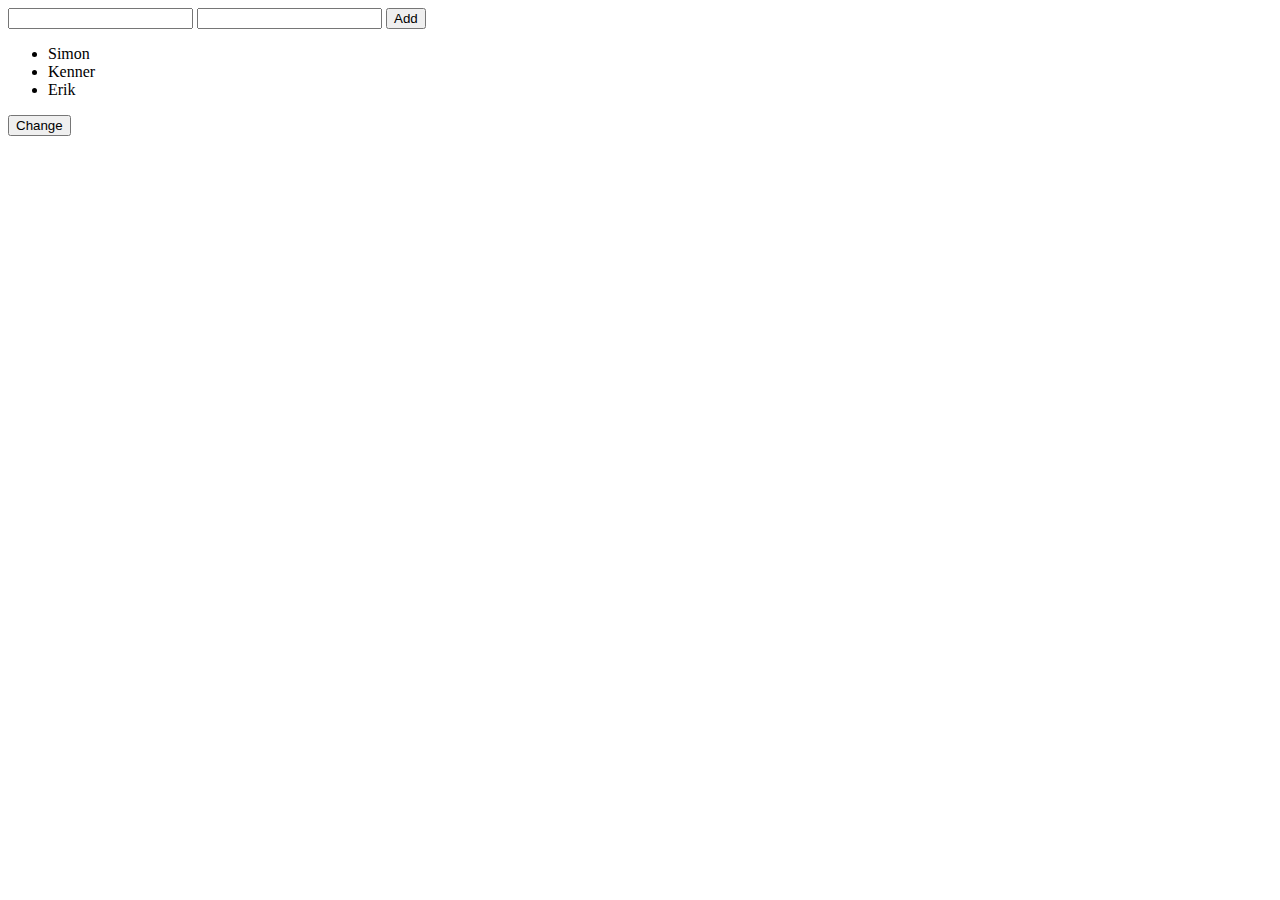
<file: task0002/index.html>
<!DOCTYPE html>
<html lang="en">

<head>
    <meta charset="UTF-8">
    <title>TASK0002</title>
    <link rel="shortcut icon" href="favicon.ico">
</head>

<body>
    <input type="text" id="number1">
    <input type="text" id="number2">
    <span id="result" ></span>
    <button id="addbtn">Add</button>
    <ul id="list">
        <li id="item1">Simon</li>
        <li id="item2">Kenner</li>
        <li id="item3">Erik</li>
    </ul>
    <button id="btn">Change</button>
	<script type="text/javascript" src="js/task0002_1.js"></script>
	<script type="text/javascript" src="js/util.js"></script>
</body>

</html>
</file>
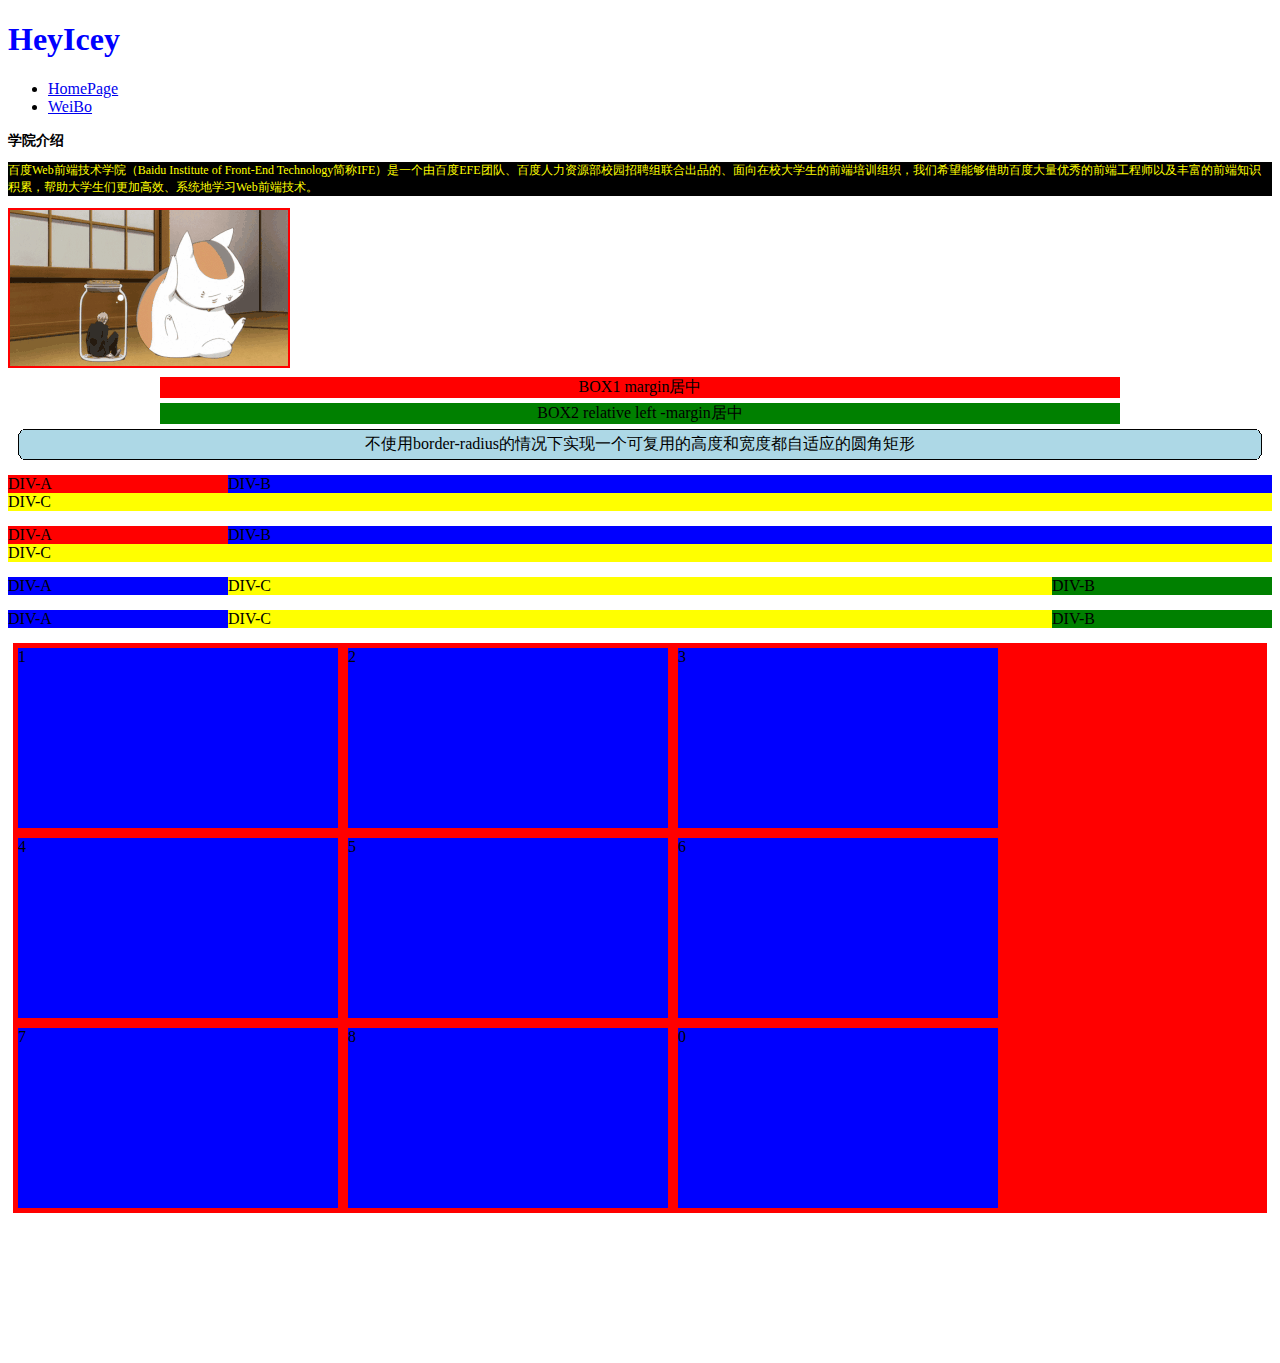
<file: task0001/1~6/index.html>
<!DOCTYPE html>
<html lang="en">
<head>
	<meta charset="UTF-8">
	<title>Task 0001</title>
	<link rel = "shortcut icon" href=favicon.ico> 
	<link rel="stylesheet" href="task0001.css">
</head>
<body>
	<h1>HeyIcey</h1>
	<ul>
		<li><a href="#">HomePage</a></li>
		<li><a href="http://weibo.com/u/5294756458/home?wvr=5">WeiBo</a></li>
	</ul>
	<h2>学院介绍</h2>
	<p>百度Web前端技术学院（Baidu Institute of Front-End Technology简称IFE）是一个由百度EFE团队、百度人力资源部校园招聘组联合出品的、面向在校大学生的前端培训组织，我们希望能够借助百度大量优秀的前端工程师以及丰富的前端知识积累，帮助大学生们更加高效、系统地学习Web前端技术。</p>
	<img src="img/014a5b927f6b5c2f042a393975413524.gif" alt="head picture">

	<!-- div居中两种方法 -->
	<div class="box1">BOX1 margin居中</div>
	<div class="box2">BOX2 relative left -margin居中</div>
 	<!-- 圆角矩形 -->
	<div class="box">
		<div class="b1"></div>
		<div class="b2"></div>
		<div class="b3"></div>
		<div class="b4"></div>
		<div class="b5"></div>
		<div class="content">不使用border-radius的情况下实现一个可复用的高度和宽度都自适应的圆角矩形</div>
		<div class="b5"></div>
		<div class="b4"></div>
		<div class="b3"></div>
		<div class="b2"></div>
		<div class="b1"></div>
	</div>

	<!-- 两列布局两种方法 -->
	<div class="buju1">
		<div class="a">DIV-A</div>
		<div class="b">DIV-B</div>
		<div class="c">DIV-C</div>
	</div>
	<div class="buju2">
		<div class="a">DIV-A</div>
		<div class="b">DIV-B</div>
		<div class="c">DIV-C</div>
	</div>

	<!-- 三列布局两种方法 -->
	<div class="sanlie1">
		<div class="a">DIV-A</div>
		<div class="b">DIV-B</div>
		<div class="c">DIV-C</div>
	</div>
	<div class="sanlie2">
		<div class="a">DIV-A</div>
		<div class="b">DIV-B</div>
		<div class="c">DIV-C</div>
	</div>

	<!-- 浮动布局 -->
	<div class="fudong">
		<div class="f f1">1</div>
		<div class="f f2">2</div>
		<div class="f f3">3</div>
		<div class="f f4">4</div>
		<div class="f f5">5</div>
		<div class="f f6">6</div>
		<div class="f f7">7</div>
		<div class="f f8">8</div>
		<div class="f f9">0</div>
		<div class="clear"></div>
	</div>
</body>
</html>
</file>
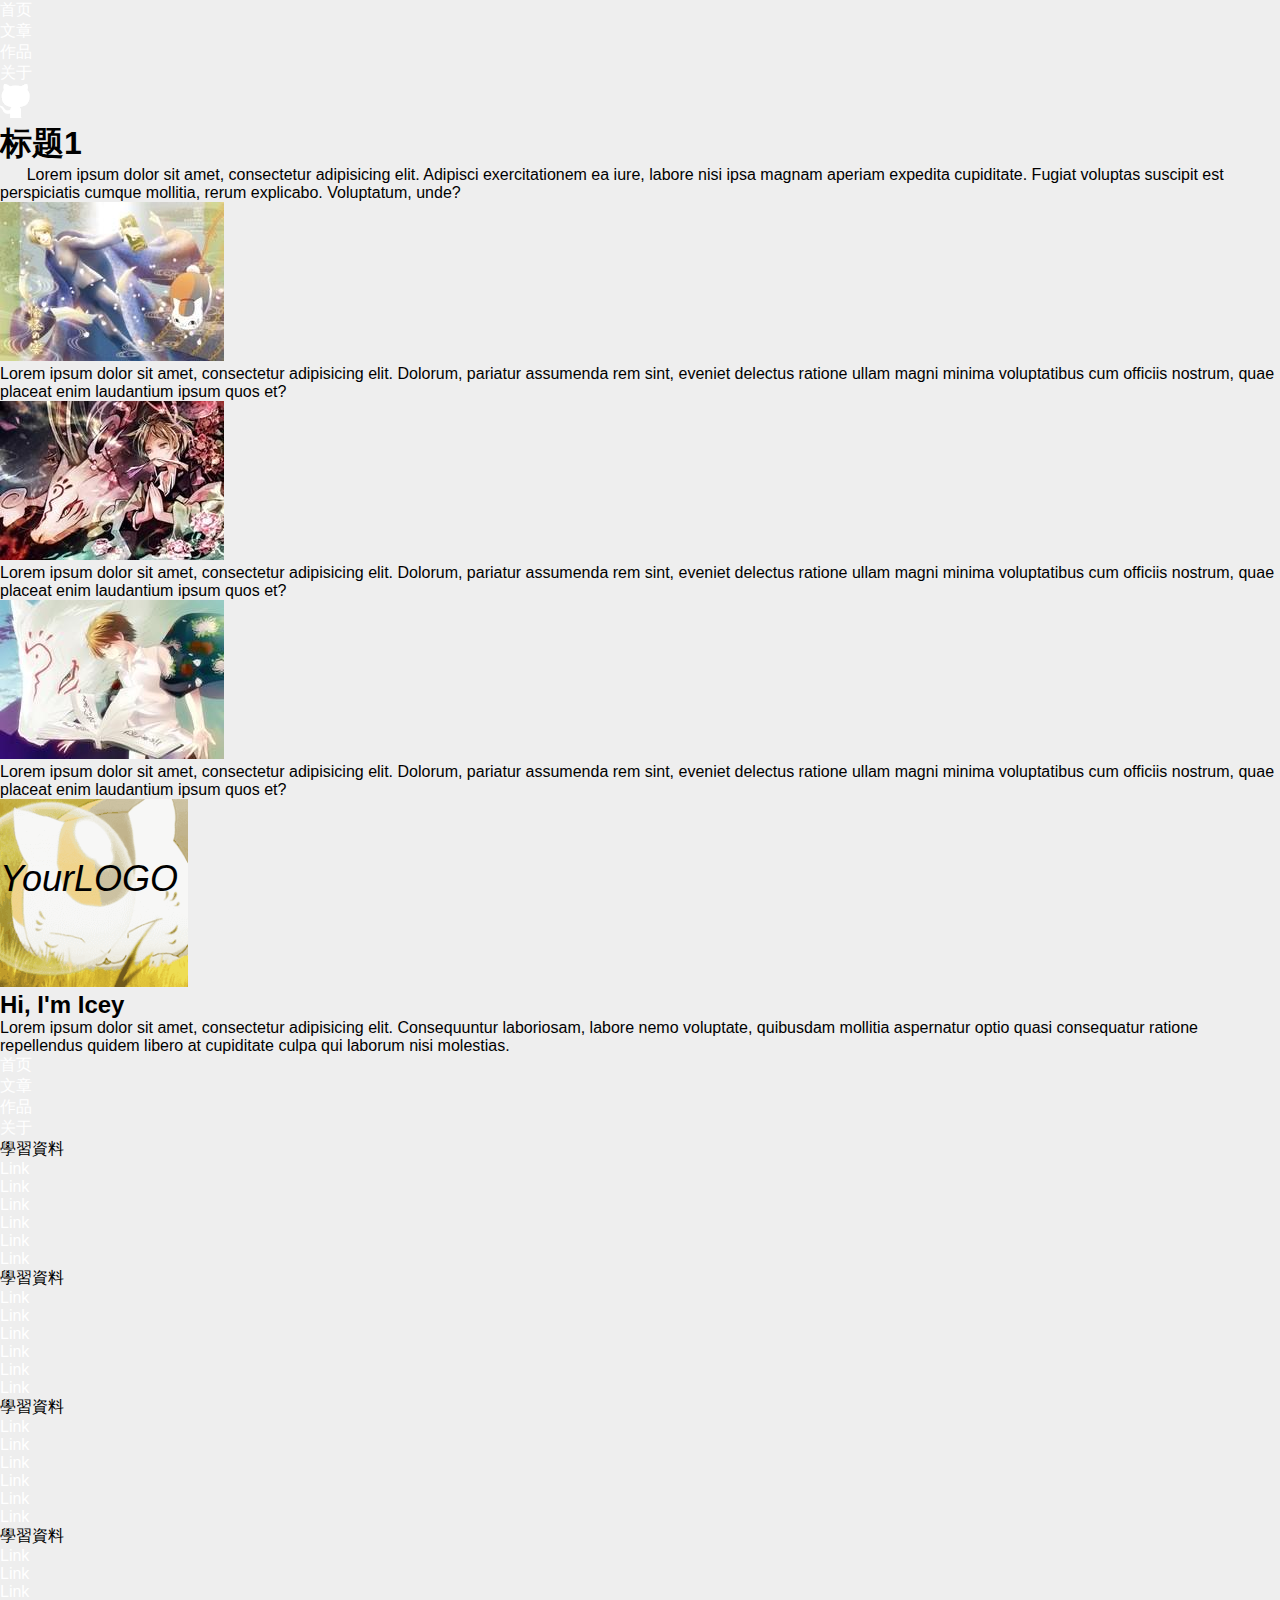
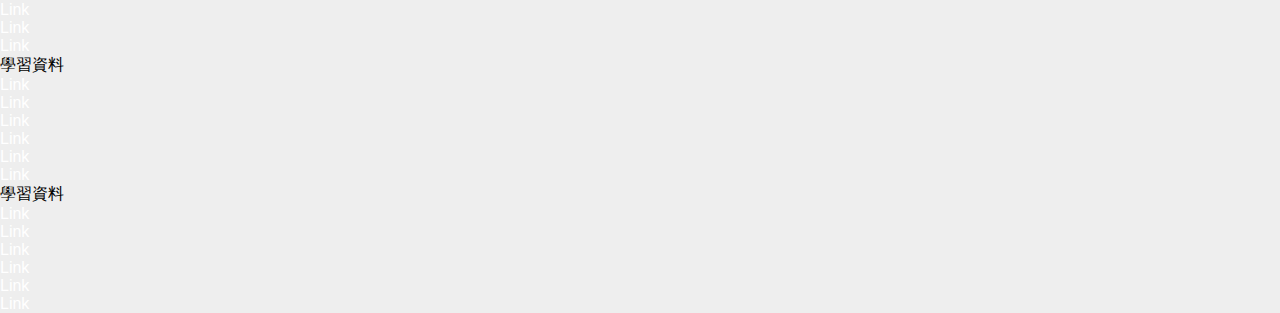
<file: task0001/7/index.html>
<!DOCTYPE html>
<html lang="en">
<head>
	<meta charset="UTF-8">
	<title>task001</title>
	<link rel="stylesheet" href="css/style.css">
</head>
<body>
	<!-- <div>
		<img class="github" src="design/icon-github.png" alt="github">
		
		<div class="box">
			<header>
					<span>YourLOGO</span>
						<ul>
							<li><a href="#">首页</a></li>
							<li><a href="">文章</a></li>
							<li><a href="">作品</a></li>
							<li><a href="">关于</a></li>
						</ul>
			</header>
			<div class="banner">
			</div>
			<div class="text">
						<h1>标题1</h1>
						<p>&nbsp;&nbsp;&nbsp;&nbsp;Lorem ipsum dolor sit amet, consectetur adipisicing elit. Illum minima sequi voluptatum. Tempora voluptate laboriosam quod architecto, quaerat, fugit velit, unde iusto sit earum maiores nostrum possimus deleniti voluptas? Qui.</p>
					</div>
			
			<div class="content">
				
				<div class="middle">
					<div>
						<img src="img/d54dc5b0326c8c19fb018d0322068b7c.jpeg" alt="picture">
						<p>Lorem ipsum dolor sit amet, consectetur adipisicing elit. Nesciunt tempora distinctio delectus, in accusamus aliquam ipsum harum voluptate reprehenderit, quo maxime obcaecati, quasi officia eaque adipisci est magni rerum a.</p>
					</div>
					<div>
						<img src="img/e2b24da36ff976443ad365d56c5a452a.jpeg" alt="picture">
						<p>Lorem ipsum dolor sit amet, consectetur adipisicing elit. Nesciunt tempora distinctio delectus, in accusamus aliquam ipsum harum voluptate reprehenderit, quo maxime obcaecati, quasi officia eaque adipisci est magni rerum a.</p>
					</div>
					<div>
						<img src="img/6f03b79a2aaaf68fe59809354a2f6b60.jpg" alt="picture">
						<p>Lorem ipsum dolor sit amet, consectetur adipisicing elit. Nesciunt tempora distinctio delectus, in accusamus aliquam ipsum harum voluptate reprehenderit, quo maxime obcaecati, quasi officia eaque adipisci est magni rerum a.</p>
					</div>
				</div>
				<div class="myself">
					<img src="29a7a0bb24f37158c65226f641165c8d.gif" alt="picture">
					<h1>Hi, I'm Icey</h1>
					<p>Lorem ipsum dolor sit amet, consectetur adipisicing elit. Eveniet, neque. Aperiam possimus, ab vel explicabo distinctio ipsam perferendis non similique vitae id laborum mollitia repudiandae dolorum dolorem, pariatur, commodi libero.</p>
				</div>
				<div>
					<ul>
					<li><a href="#">首页</a></li>
					<li><a href="">文章</a></li>
					<li><a href="">作品</a></li>
					<li><a href="">关于</a></li>
				</ul>
				</div>
			</div>
			<footer>
				<div>
					<span>学习资料</span>
					<ul>
						<li>Link</li>
						<li>Link</li>
						<li>Link</li>
						<li>Link</li>
						<li>Link</li>
						<li>Link</li>
					</ul>
				</div>
				<div>
					<span>友情链接</span>
					<ul>
						<li>Link</li>
						<li>Link</li>
						<li>Link</li>
						<li>Link</li>
					</ul>
				</div>
				<div>
					<span>学习资料</span>
					<ul>
						<li>Link</li>
						<li>Link</li>
						<li>Link</li>
						<li>Link</li>
					</ul>
				</div>
				<div>
					<span>学习资料</span>
					<ul>
						<li>Link</li>
						<li>Link</li>
						<li>Link</li>
						<li>Link</li>
					</ul>
				</div>
				<div>
					<span>友情链接</span>
					<ul>
						<li>Link</li>
						<li>Link</li>
						<li>Link</li>
						<li>Link</li>
					</ul>
				</div>
				<div>
					<span>版权信息</span>
					<img src="design/icon-github.png" alt="github">
				</div>
			</footer>
		</div>
	</div> -->
	<div class="header">
		<div class="nav">
			<span class="logo">YourLOGO</span>
			<div class="nav">
				<ul>
					<li><a href="">首页</a></li>
					<li><a href="">文章</a></li>
					<li><a href="">作品</a></li>
					<li><a href="">关于</a></li>
				</ul>
			</div>
		</div>
		<img class="github" src="design/icon-github.png" alt="github">
		<div class="banner">
			<div class="box">
				<div class="text">
					<h1>标题1</h1>
					<p>&nbsp;&nbsp;&nbsp;&nbsp;&nbsp;&nbsp;Lorem ipsum dolor sit amet, consectetur adipisicing elit. Adipisci exercitationem ea iure, labore nisi ipsa magnam aperiam expedita cupiditate. Fugiat voluptas suscipit est perspiciatis cumque mollitia, rerum explicabo. Voluptatum, unde?</p>
				</div>
			</div>
		</div>
	</div>
	<div class="content">
		<div class="box">
			<div class="content1 box1">
				<img src="img/4d2256ab9550efd732843c72e6201ec4.jpeg" alt="picture">
				<p>Lorem ipsum dolor sit amet, consectetur adipisicing elit. Dolorum, pariatur assumenda rem sint, eveniet delectus ratione ullam magni minima voluptatibus cum officiis nostrum, quae placeat enim laudantium ipsum quos et?</p>
			</div>
			<div class="content2 box1">
				<img src="img/d54dc5b0326c8c19fb018d0322068b7c.jpeg" alt="picture">
				<p>Lorem ipsum dolor sit amet, consectetur adipisicing elit. Dolorum, pariatur assumenda rem sint, eveniet delectus ratione ullam magni minima voluptatibus cum officiis nostrum, quae placeat enim laudantium ipsum quos et?</p>
			</div>
			<div class="content3 box1">
				<img src="img/5e0174b6467c770dce1b154f564811f1.jpg" alt="picture" >
				<p>Lorem ipsum dolor sit amet, consectetur adipisicing elit. Dolorum, pariatur assumenda rem sint, eveniet delectus ratione ullam magni minima voluptatibus cum officiis nostrum, quae placeat enim laudantium ipsum quos et?</p>
			</div>
			<div class="clear"></div>
		</div>
		<div class="self">
				<img src="img/29a7a0bb24f37158c65226f641165c8d.gif" alt="myself picture">
				<h2>Hi, I'm Icey</h2>
				<p>Lorem ipsum dolor sit amet, consectetur adipisicing elit. Consequuntur laboriosam, labore nemo voluptate, quibusdam mollitia aspernatur optio quasi consequatur ratione repellendus quidem libero at cupiditate culpa qui laborum nisi molestias.</p>
		</div>
		<div class="nav">
			<ul>
				<li><a href="">首页</a></li>
				<li><a href="">文章</a></li>
				<li><a href="">作品</a></li>
				<li><a href="">关于</a></li>
			</ul>
		</div>
	</div>
	<div class="footer">
		<div class="lianjie">
			<ul>
				<li class="li1">學習資料</li>
				<li><a href="">Link</a></li>
				<li><a href="">Link</a></li>
				<li><a href="">Link</a></li>
				<li><a href="">Link</a></li>
				<li><a href="">Link</a></li>
				<li><a href="">Link</a></li>
			</ul>

		</div>
		<div class="lianjie">
			<ul>
				<li class="li1">學習資料</li>
				<li><a href="">Link</a></li>
				<li><a href="">Link</a></li>
				<li><a href="">Link</a></li>
				<li><a href="">Link</a></li>
				<li><a href="">Link</a></li>
				<li><a href="">Link</a></li>
			</ul>
			
		</div>
		<div class="lianjie">
			<ul>
				<li class="li1">學習資料</li>
				<li><a href="">Link</a></li>
				<li><a href="">Link</a></li>
				<li><a href="">Link</a></li>
				<li><a href="">Link</a></li>
				<li><a href="">Link</a></li>
				<li><a href="">Link</a></li>
			</ul>
			
		</div>
		<div class="lianjie">
			<ul>
				<li class="li1">學習資料</li>
				<li><a href="">Link</a></li>
				<li><a href="">Link</a></li>
				<li><a href="">Link</a></li>
				<li><a href="">Link</a></li>
				<li><a href="">Link</a></li>
				<li><a href="">Link</a></li>
			</ul>
			
		</div>
		<div class="lianjie">
			<ul>
				<li class="li1">學習資料</li>
				<li><a href="">Link</a></li>
				<li><a href="">Link</a></li>
				<li><a href="">Link</a></li>
				<li><a href="">Link</a></li>
				<li><a href="">Link</a></li>
				<li><a href="">Link</a></li>
			</ul>
			
		</div>
		<div class="lianjie">
			<ul>
				<li class="li1">學習資料</li>
				<li><a href="">Link</a></li>
				<li><a href="">Link</a></li>
				<li><a href="">Link</a></li>
				<li><a href="">Link</a></li>
				<li><a href="">Link</a></li>
				<li><a href="">Link</a></li>
			</ul>
		</div>
		<div class="clear"></div>
	</div>
</body>
</html>
</file>
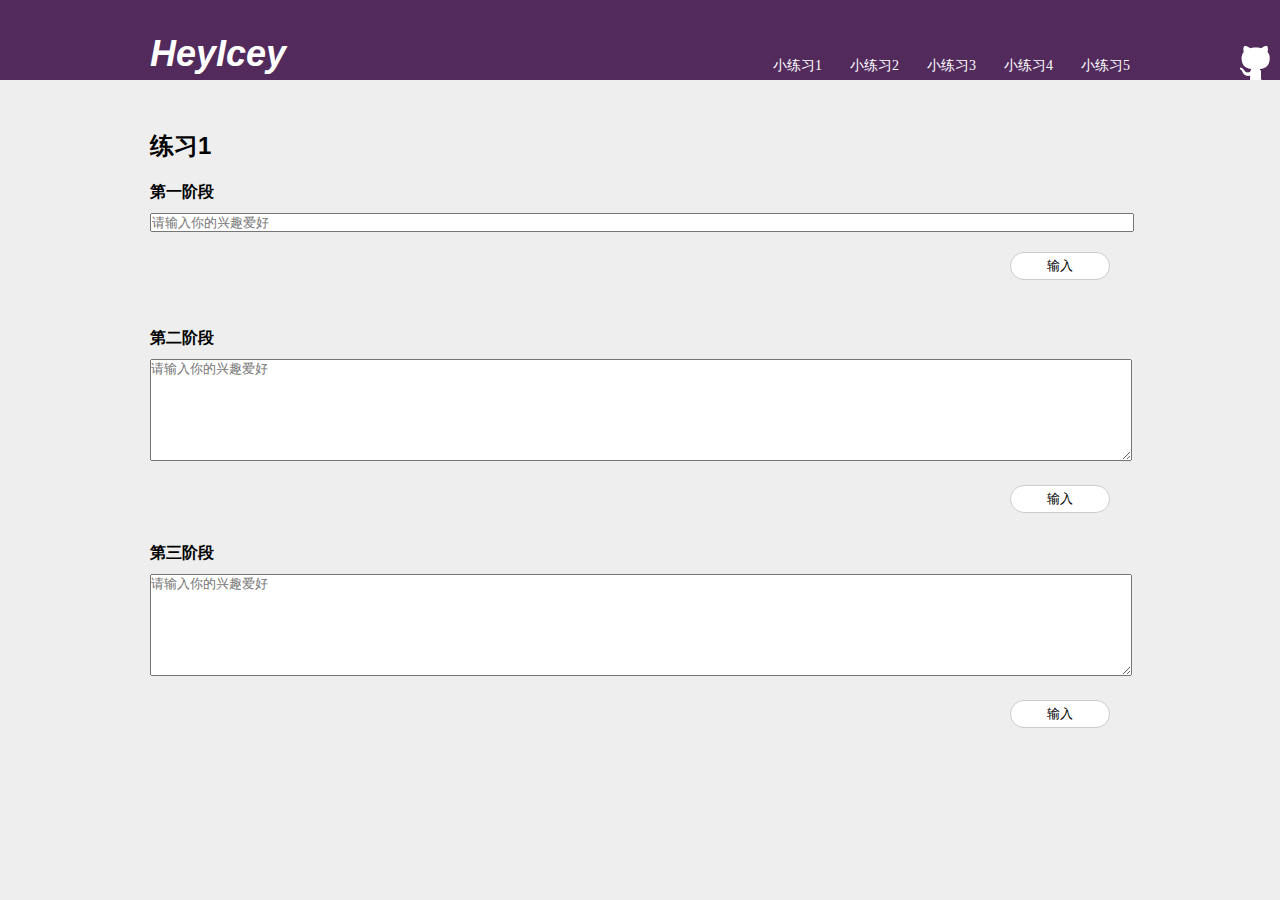
<file: task0002/task0002_1.html>
<!DOCTYPE html>
<html lang="en">
<head>
	<meta charset="UTF-8">
	<title>Task0002_1</title>
	<link rel="shortcut icon" href="favicon.ico">
	<link rel="stylesheet" href="css/style.css">
	<style>
		body {
			padding-bottom: 100px;
		}
		.content{
			width: 980px;
			margin: 50px auto 0;
		}
		.step {
			margin-top: 20px;
			margin-bottom: 30px;
		}
		.text1 {
			width: 980px;
		}
		textarea{
			width: 980px;
			height: 100px;
		}
		button {
			margin-left: 860px;
			margin-top: 20px;
			width: 100px;
			height: 28px;
			background: #fff;
			border-radius: 15px;
			outline: none;
			color: #000;
			border: 1px solid #ccc;
		}
		button:hover {
			background: #ccc;
			border:1px solid #ccc;
		}
		h4{
			margin-bottom: 10px;
		}
		.post3 label{
			margin-right: 20px;
		}
		h5{
			font-size: 16px;
			margin-bottom: 10px;
			
		}
		.step3-wrap span{
			color: red;
		}
	</style>
</head>
<body>
	<header>
		<div class="header-wrap">
			<h1 class="logo"><a href="index.html">HeyIcey</a></h1>
			<nav>
				<ul>
					<li><a href="task0002_1.html" >小练习1</a></li>
					<li><a href="task0002_2.html" >小练习2</a></li>
					<li><a href="task0002_3.html" >小练习3</a></li>
					<li><a href="task0002_4.html" >小练习4</a></li>
					<li><a href="task0002_5.html">小练习5</a></li>
				</ul>
			</nav>
		</div>
		<a class="header-github" href="https://github.com/HeyIcey" target="_blank"><img src="img/icon-github.png" alt="github picture"></a>
	</header>
	<div class="content">
	 	<h2>练习1</h2>
		<div class="step step1-wrap">
			<h4>第一阶段</h4>
			<input class="text1" type="text" placeholder="请输入你的兴趣爱好">
			<button class="btn1">输入</button>
			<div class="post1"><br> </div>
		</div>
		<div class="step step2-wrap">
			<h4>第二阶段</h4>
			<textarea class="text2" placeholder="请输入你的兴趣爱好"></textarea>
			<button class="btn2">输入</button>
			<div class="post2"></div>
		</div>
		<div class="step step3-wrap">
			<h4>第三阶段</h4>
			<textarea class="text3" placeholder="请输入你的兴趣爱好"></textarea>
			<button  class="btn3">输入</button>
			<div class="post3"></div>
		</div>
	</div>
	<script type="text/javascript" src="js/util.js"></script>
	<script type="text/javascript" src="js/task0002_1.js"></script>

</body>
</html>
<!-- 1 11 2 22 3 33 4 44 5 55 6 66 7 77 8 88 -->
</file>
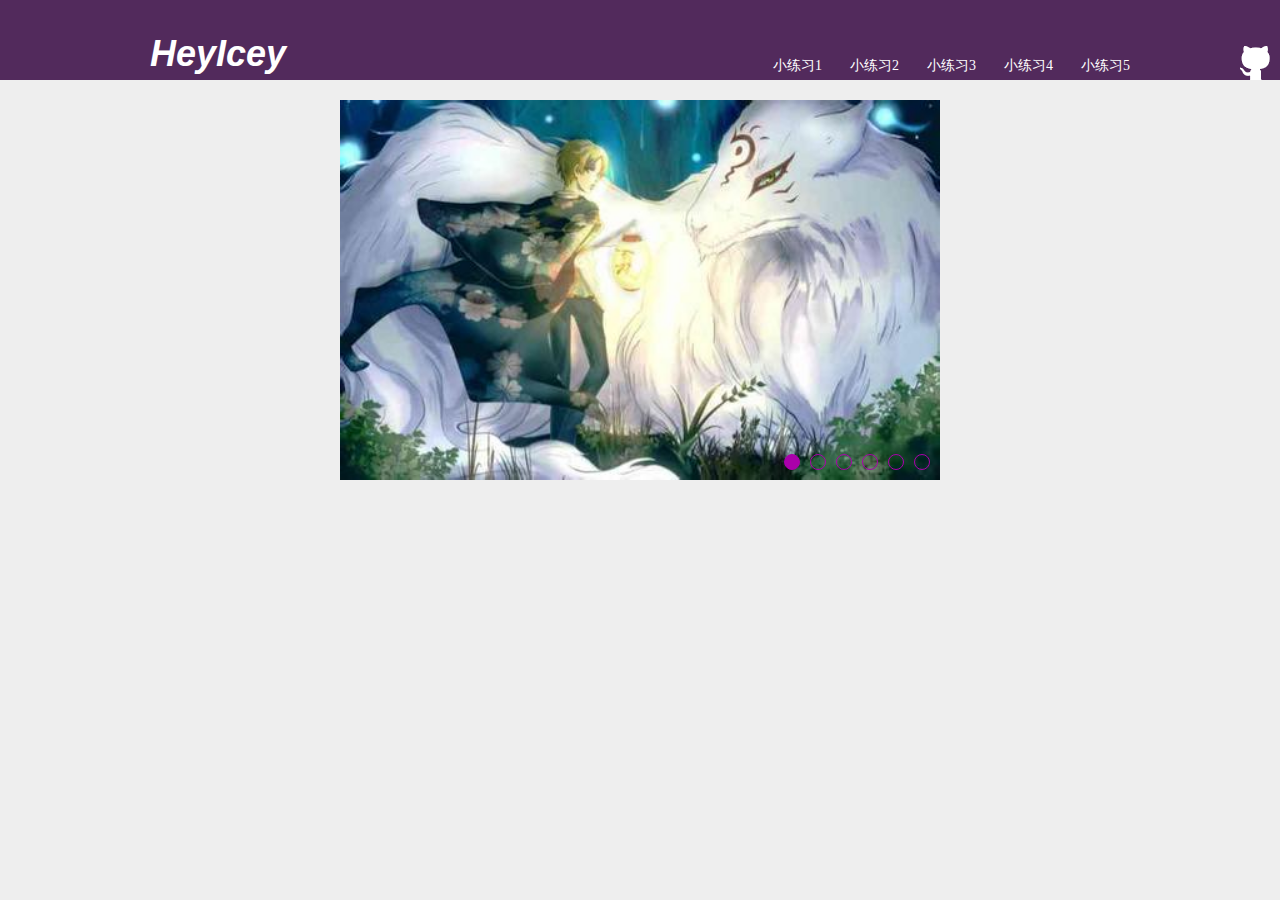
<file: task0002/task0002_3.html>
<!DOCTYPE html>
<html lang="en">

<head>
    <meta charset="UTF-8">
    <title>轮播图</title>
    <link rel="shortcut icon" href="favicon.ico">
    <link rel="stylesheet" href="css/style.css">
    <style>
    .rotation-wrapper {
        position: relative;
        width: 600px;
        height: 380px;
        margin: 20px auto;
        overflow: hidden;
    }
    
    .banner {
        position: absolute;
        width: 4800px;
        height: 380px;
        font-size: 0;
    }
    
    .banner img {
        width: 600px;
        height: 380px;
    }
    
    .list {
        position: absolute;
        bottom: 0;
        right: 0;
        font-size: 0;
    }
    
    .list span {
        display: inline-block;
        width: 14px;
        height: 14px;
        border-radius: 50%;
        margin-right: 10px;
        border: 1px solid #a0a;
        cursor: pointer;
    }
    
    .on {
        background: #a0a;
    }
    
    .arrow {
        display: none;
        position: absolute;
        background: rgba(0, 0, 0, .3);
        font-size: 38px;
        width: 40px;
        height: 40px;
        text-align: center;
        line-height: 40px;
        top: 180px;
    }
    
    #next {
        right: 0;
    }
    
    .rotation-wrapper:hover .arrow {
        display: block;
    }
    
    .arrow:hover {
        background: rgba(0, 0, 0, .7);
    }
    </style>
</head>

<body>
    <header>
        <div class="header-wrap">
            <h1 class="logo"><a href="index.html">HeyIcey</a></h1>
            <nav>
                <ul>
                    <li><a href="task0002_1.html">小练习1</a></li>
                    <li><a href="task0002_2.html">小练习2</a></li>
                    <li><a href="task0002_3.html">小练习3</a></li>
                    <li><a href="task0002_4.html">小练习4</a></li>
                    <li><a href="task0002_5.html">小练习5</a></li>
                </ul>
            </nav>
        </div>
        <a class="header-github" href="https://github.com/HeyIcey" target="_blank"><img src="img/icon-github.png" alt="github picture"></a>
    </header>
    <div class="rotation-wrapper">
        <div class="banner" style="left:-600px;">
            <img src="img/6.jpg">
            <img src="img/1.jpg">
            <img src="img/2.jpg">
            <img src="img/3.jpg">
            <img src="img/4.jpg">
            <img src="img/5.jpg">
            <img src="img/6.jpg">
            <img src="img/1.jpg">
        </div>
        <div class="list">
            <span index='1' class="on"></span>
            <span index='2'></span>
            <span index='3'></span>
            <span index='4'></span>
            <span index='5'></span>
            <span index='6'></span>
        </div>
        <a href="#" id="prev" class="arrow">&lt;</a>
        <a href="#" id="next" class="arrow">&gt;</a>
    
    </div>
    <script type="text/javascript" src="js/util.js"></script>
    <script type="text/javascript" src="js/task0002_3.js"></script>
</body>

</html>
</file>
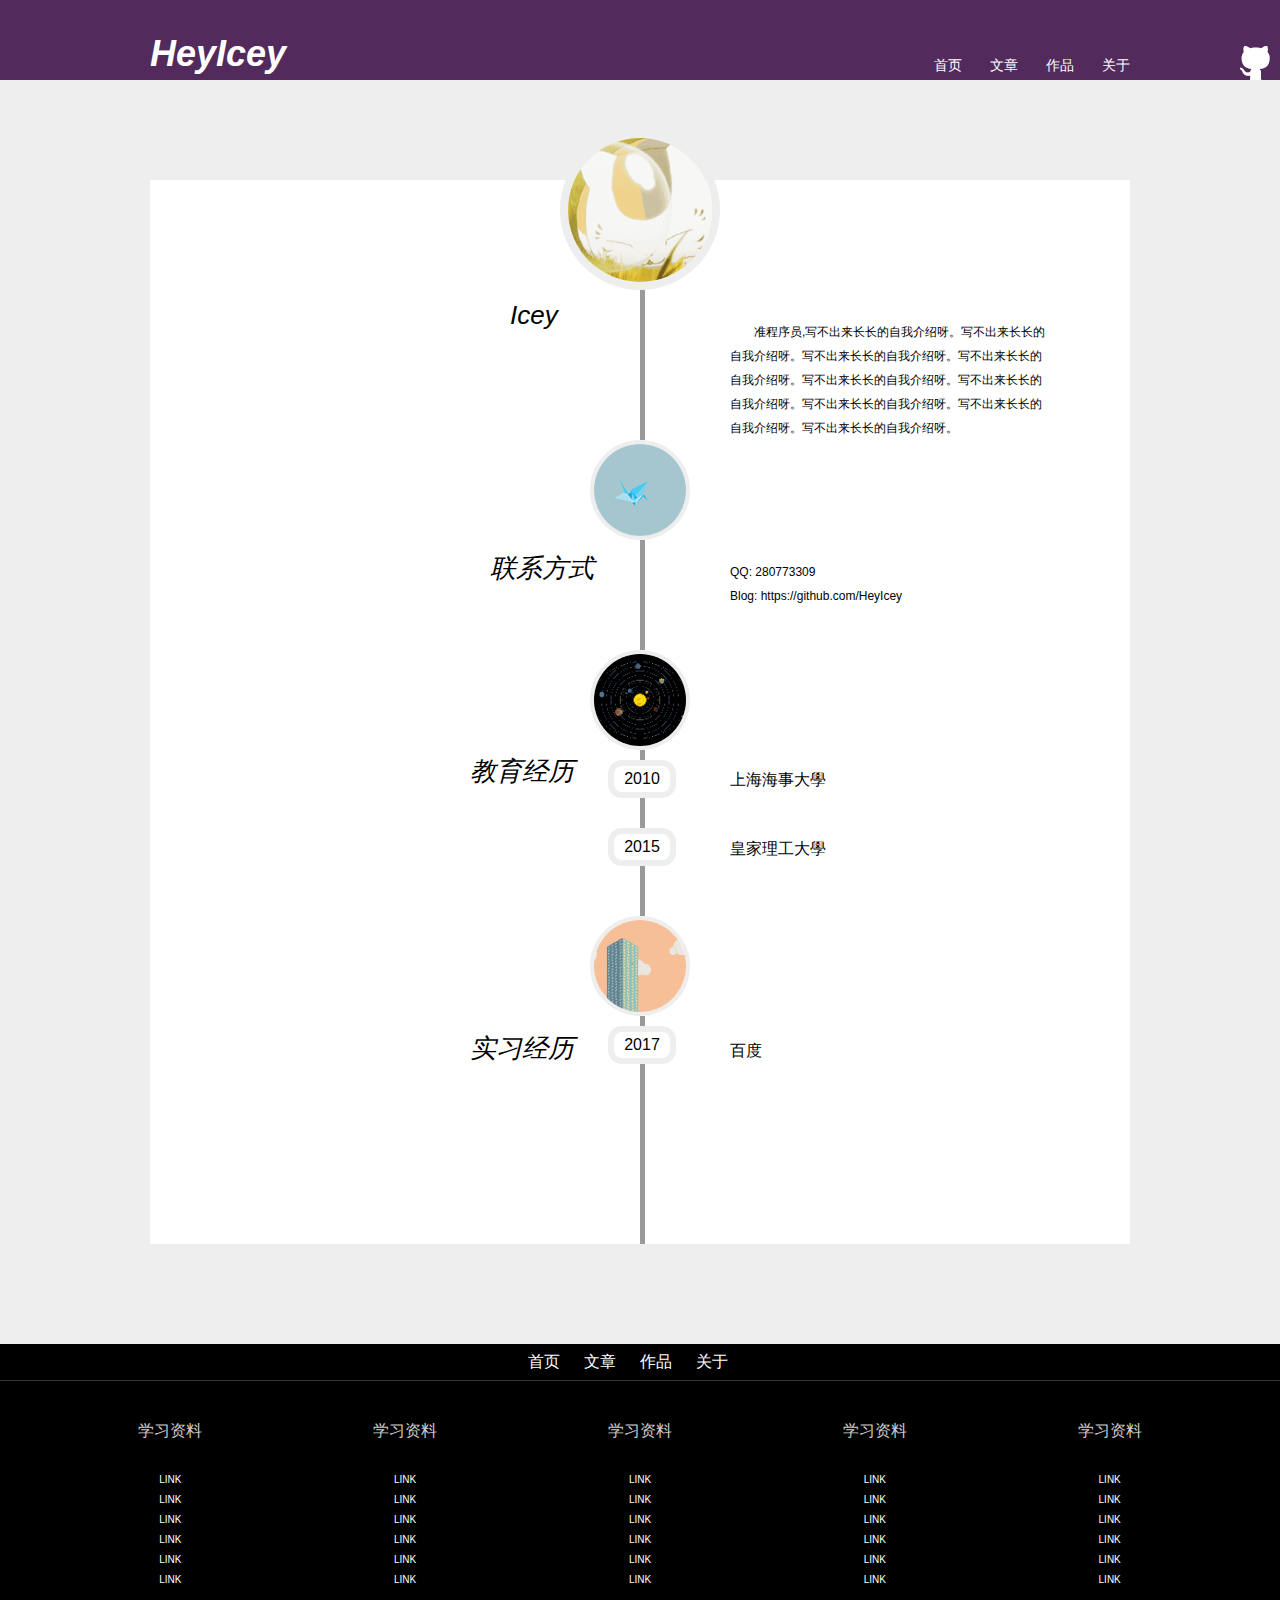
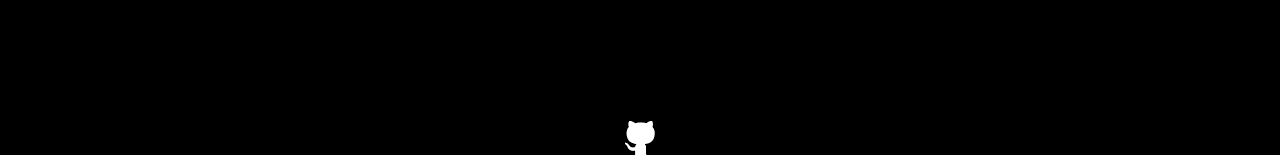
<file: task0001/7/about.html>
<!DOCTYPE html>
<html lang="en">
<head>
	<meta charset="UTF-8">
	<title>HeyIcey-About</title>
	<link rel="shortcut icon" href="favicon.ico">
	<link rel="stylesheet" href="css/style.css">
</head>
<body>
	<header>
		<div class="header-wrap">
			<h1 class="logo"><a href="index.html">HeyIcey</a></h1>
			<nav>
				<ul>
					<li><a href="index.html" >首页</a></li>
					<li><a href="blog.html" >文章</a></li>
					<li><a href="gallery.html" >作品</a></li>
					<li><a href="about.html" >关于</a></li>
				</ul>
			</nav>
		</div>
		<a class="header-github" href="https://github.com/HeyIcey" target="_blank"><img src="design/icon-github.png" alt="github picture"></a>
	</header>
	<div class="about-content">

			<div class="axis">
				<img class="self" src="img/29a7a0bb24f37158c65226f641165c8d.gif" alt="">
				<div class="bar bar1"></div>
				<img src="img/contact.png" alt="">
				<div class="bar bar2"></div>
				<img src="img/edu.png" alt="">
				<div class="bar bar3"></div>
				<div class="year">2010</div>
				<div class="bar bar4"></div>
				<div class="year">2015</div>
				<div class="bar bar5"></div>
				<img src="img/work.png" alt="">
				<div class="bar bar6"></div>
				<div class="year">2017</div>
				<div class="bar bar7"></div>
			</div>
			<div class="tag">
				<div>Icey</div>
				<div>联系方式</div>
				<div>教育经历</div>
				<div>实习经历</div>
			</div>
			<div class="detail">
				<p>准程序员,写不出来长长的自我介绍呀。写不出来长长的自我介绍呀。写不出来长长的自我介绍呀。写不出来长长的自我介绍呀。写不出来长长的自我介绍呀。写不出来长长的自我介绍呀。写不出来长长的自我介绍呀。写不出来长长的自我介绍呀。写不出来长长的自我介绍呀。</p>
				<p>QQ: 280773309<br>Blog: https://github.com/HeyIcey</p>
				<p>上海海事大學</p>
				<p>皇家理工大學</p>
				<p>百度</p>
			</div>

	</div>
	<footer>
		<nav>
			<ul>
				<li><a href="index.html">首页</a></li>
				<li><a href="blog.html">文章</a></li>
				<li><a href="gallery.html">作品</a></li>
				<li><a href="about.html">关于</a></li>
			</ul>
		</nav>
		<div class="footer-map">
			<div class="map-wrap">
				<div class="mapli">
					<div class="link">学习资料</div>
					<ul>
						<li><a href="https://github.com/HeyIcey" target="_blank">LINK</a></li>
						<li><a href="https://github.com/HeyIcey" target="_blank">LINK</a></li>
						<li><a href="https://github.com/HeyIcey" target="_blank">LINK</a></li>
						<li><a href="https://github.com/HeyIcey" target="_blank">LINK</a></li>
						<li><a href="https://github.com/HeyIcey" target="_blank">LINK</a></li>
						<li><a href="https://github.com/HeyIcey" target="_blank">LINK</a></li>
					</ul>
				</div>
				<div class="mapli">
					<div class="link">学习资料</div>
					<ul>
						<li><a href="https://github.com/HeyIcey" target="_blank">LINK</a></li>
						<li><a href="https://github.com/HeyIcey" target="_blank">LINK</a></li>
						<li><a href="https://github.com/HeyIcey" target="_blank">LINK</a></li>
						<li><a href="https://github.com/HeyIcey" target="_blank">LINK</a></li>
						<li><a href="https://github.com/HeyIcey" target="_blank">LINK</a></li>
						<li><a href="https://github.com/HeyIcey" target="_blank">LINK</a></li>
					</ul>
				</div>
				<div class="mapli">
					<div class="link">学习资料</div>
					<ul>
						<li><a href="https://github.com/HeyIcey" target="_blank">LINK</a></li>
						<li><a href="https://github.com/HeyIcey" target="_blank">LINK</a></li>
						<li><a href="https://github.com/HeyIcey" target="_blank">LINK</a></li>
						<li><a href="https://github.com/HeyIcey" target="_blank">LINK</a></li>
						<li><a href="https://github.com/HeyIcey" target="_blank">LINK</a></li>
						<li><a href="https://github.com/HeyIcey" target="_blank">LINK</a></li>
					</ul>
				</div>
				<div class="mapli">
					<div class="link">学习资料</div>
					<ul>
						<li><a href="https://github.com/HeyIcey" target="_blank">LINK</a></li>
						<li><a href="https://github.com/HeyIcey" target="_blank">LINK</a></li>
						<li><a href="https://github.com/HeyIcey" target="_blank">LINK</a></li>
						<li><a href="https://github.com/HeyIcey" target="_blank">LINK</a></li>
						<li><a href="https://github.com/HeyIcey" target="_blank">LINK</a></li>
						<li><a href="https://github.com/HeyIcey" target="_blank">LINK</a></li>
					</ul>
				</div>
				<div class="mapli">
					<div class="link">学习资料</div>
					<ul>
						<li><a href="https://github.com/HeyIcey" target="_blank">LINK</a></li>
						<li><a href="https://github.com/HeyIcey" target="_blank">LINK</a></li>
						<li><a href="https://github.com/HeyIcey" target="_blank">LINK</a></li>
						<li><a href="https://github.com/HeyIcey" target="_blank">LINK</a></li>
						<li><a href="https://github.com/HeyIcey" target="_blank">LINK</a></li>
						<li><a href="https://github.com/HeyIcey" target="_blank">LINK</a></li>
					</ul>
				</div>
			</div>
		</div>
		<div class="copyright">
			<div class="copy-info">版权信息</div>
			<a class="footer-github" href="https://github.com/HeyIcey" target="_blank"><img src="design/icon-github.png" alt="github picture"></a>
		</div>
	</footer>
</body>
</html>
</file>
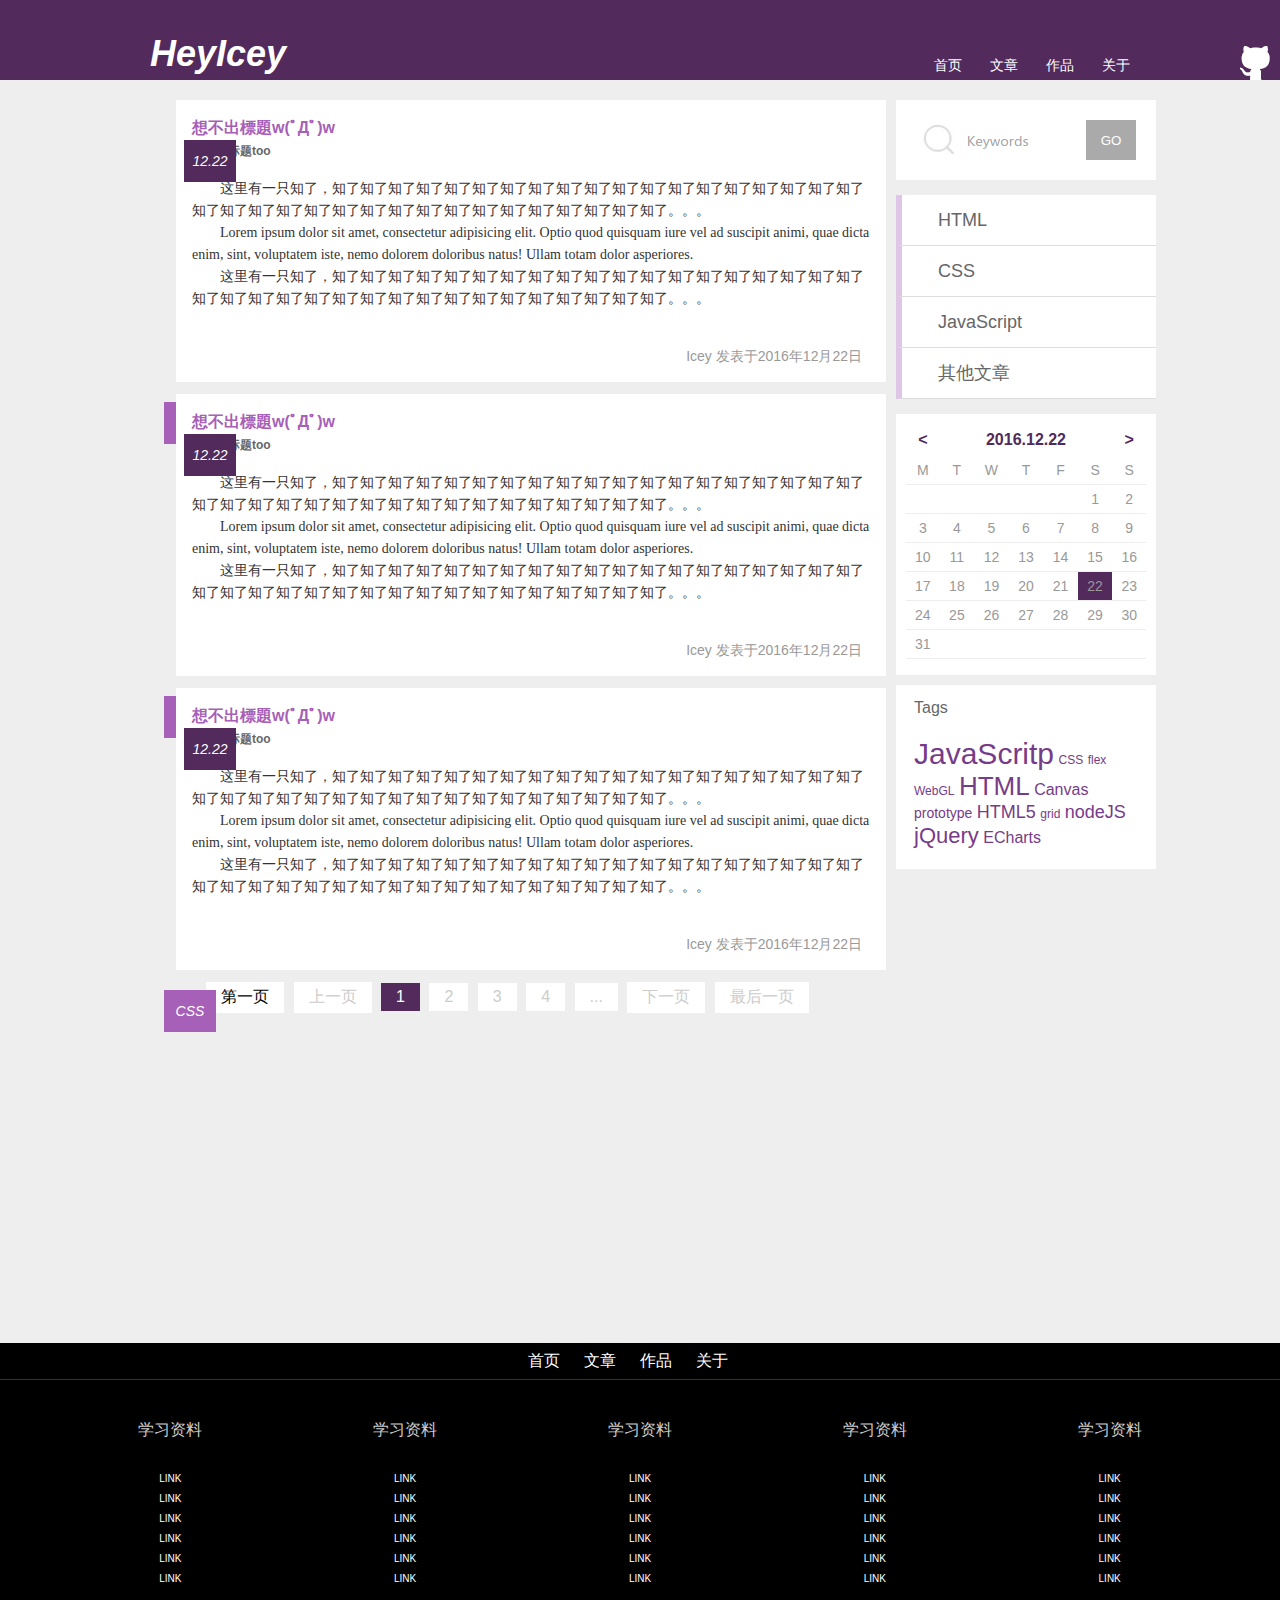
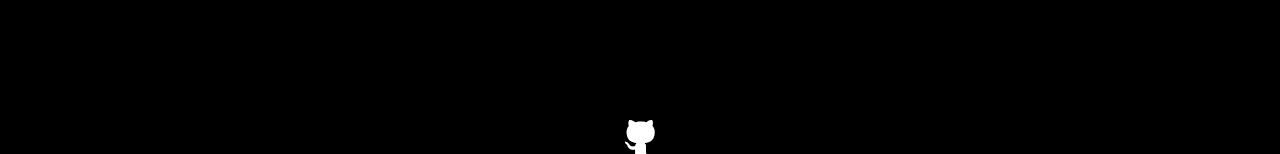
<file: task0001/7/blog.html>
<!DOCTYPE html>
<html lang="en">
<head>
	<meta charset="UTF-8">
	<title>HeyIcey-Blog</title>
	<link rel="shortcut icon" href="favicon.ico">
	<link rel="stylesheet" href="css/style.css">
</head>
<body>
	<header>
		<div class="header-wrap">
			<h1 class="logo"><a href="index.html">HeyIcey</a></h1>
			<nav>
				<ul>
					<li><a href="index.html" >首页</a></li>
					<li><a href="blog.html" >文章</a></li>
					<li><a href="gallery.html" >作品</a></li>
					<li><a href="about.html" >关于</a></li>
				</ul>
			</nav>
		</div>
		<a class="header-github" href="https://github.com/HeyIcey" target="_blank"><img src="design/icon-github.png" alt="github picture"></a>
	</header>
	<div class="blog-content">
		<div class="blog-main">
			<div class="blog-item">
				<div class="tag">
					<div class="date">12.22</div>
					<div class="type">CSS</div>
				</div>
				<section >
					<h2>想不出標題w(ﾟДﾟ)w</h2>
					<h3>木有副标题too</h3>
					<p>这里有一只知了，知了知了知了知了知了知了知了知了知了知了知了知了知了知了知了知了知了知了知了知了知了知了知了知了知了知了知了知了知了知了知了知了知了知了知了知了。。。</p>
					<p>Lorem ipsum dolor sit amet, consectetur adipisicing elit. Optio quod quisquam iure vel ad suscipit animi, quae dicta enim, sint, voluptatem iste, nemo dolorem doloribus natus! Ullam totam dolor asperiores.</p>
					<p>这里有一只知了，知了知了知了知了知了知了知了知了知了知了知了知了知了知了知了知了知了知了知了知了知了知了知了知了知了知了知了知了知了知了知了知了知了知了知了知了。。。</p>
					<div class="blog-push"><span>Icey 发表于2016年12月22日</span></div>
				</section>
			</div>
			<div class="blog-item">
				<div class="tag">
					<div class="date">12.22</div>
					<div class="type">CSS</div>
				</div>
				<section>
					<h2>想不出標題w(ﾟДﾟ)w</h2>
					<h3>木有副标题too</h3>
					<p>这里有一只知了，知了知了知了知了知了知了知了知了知了知了知了知了知了知了知了知了知了知了知了知了知了知了知了知了知了知了知了知了知了知了知了知了知了知了知了知了。。。</p>
					<p>Lorem ipsum dolor sit amet, consectetur adipisicing elit. Optio quod quisquam iure vel ad suscipit animi, quae dicta enim, sint, voluptatem iste, nemo dolorem doloribus natus! Ullam totam dolor asperiores.</p>
					<p>这里有一只知了，知了知了知了知了知了知了知了知了知了知了知了知了知了知了知了知了知了知了知了知了知了知了知了知了知了知了知了知了知了知了知了知了知了知了知了知了。。。</p>
					<div class="blog-push"><span>Icey 发表于2016年12月22日</span></div>
				</section>
			</div>
			<div class="blog-item">
				<div class="tag">
					<div class="date">12.22</div>
					<div class="type">CSS</div>
				</div>
				<section>
					<h2>想不出標題w(ﾟДﾟ)w</h2>
					<h3>木有副标题too</h3>
					<p>这里有一只知了，知了知了知了知了知了知了知了知了知了知了知了知了知了知了知了知了知了知了知了知了知了知了知了知了知了知了知了知了知了知了知了知了知了知了知了知了。。。</p>
					<p>Lorem ipsum dolor sit amet, consectetur adipisicing elit. Optio quod quisquam iure vel ad suscipit animi, quae dicta enim, sint, voluptatem iste, nemo dolorem doloribus natus! Ullam totam dolor asperiores.</p>
					<p>这里有一只知了，知了知了知了知了知了知了知了知了知了知了知了知了知了知了知了知了知了知了知了知了知了知了知了知了知了知了知了知了知了知了知了知了知了知了知了知了。。。</p>
					<div class="blog-push"><span>Icey 发表于2016年12月22日</span></div>
				</section>
			</div>
			<div class="page-wrap">
				<span><a href="#">第一页</a></span>
				<span><a href="#" class="invalied">上一页</a></span>
				<span class="page-current"><a href="#" >1</a></span>
				<span><a href="#" class="invalied">2</a></span>
				<span><a href="#" class="invalied">3</a></span>
				<span><a href="#" class="invalied">4</a></span>
				<span><a href="#" class="invalied">...</a></span>
				<span><a href="#" class="invalied">下一页</a></span>
				<span><a href="#" class="invalied">最后一页</a></span>
			</div>
		</div>
		<div class="blog-sidebar">
			<div class="side-search">
				<form class="search-form" action="#" >
					<input class="keyword"  type="text" name="keyword">
					<input class="submit" type="submit" value="GO">
				</form>
			</div>
			<div class="side-bloglink">
				<div class="blog-link">HTML</div>
				<div class="blog-link">CSS</div>
				<div class="blog-link">JavaScript</div>
				<div class="blog-link">其他文章</div>
			</div>
			<div class="side-calendar">
				<table class="calendar">

					<thead>
						<tr class="calendar-head">
							<td>&lt;</td>
							<td colspan="5">2016.12.22</td>
							<td>&gt;</td>
						</tr>
					</thead>
					<tbody class="calendar-body">
						<tr>
							<td>M</td>
							<td>T</td>
							<td>W</td>
							<td>T</td>
							<td>F</td>
							<td>S</td>
							<td>S</td>
						</tr>
						<tr >
							<td></td>
							<td></td>
							<td></td>
							<td></td>
							<td></td>
							<td>1</td>
							<td>2</td>
						</tr>
						<tr>
							<td>3</td>
							<td>4</td>
							<td>5</td>
							<td>6</td>
							<td>7</td>
							<td>8</td>
							<td>9</td>
						</tr>
						<tr>
							<td>10</td>
							<td>11</td>
							<td>12</td>
							<td>13</td>
							<td>14</td>
							<td>15</td>
							<td>16</td>
						</tr>	
						<tr>
							<td>17</td>
							<td>18</td>
							<td>19</td>
							<td>20</td>
							<td>21</td>
							<td class="today">22</td>
							<td>23</td>
						</tr>	
						<tr>
							<td>24</td>
							<td>25</td>
							<td>26</td>
							<td>27</td>
							<td>28</td>
							<td>29</td>
							<td>30</td>
						</tr>	
						<tr>
							<td>31</td>
							<td></td>
							<td></td>
							<td></td>
							<td></td>
							<td></td>
							<td></td>
						</tr>				
					</tbody>
				</table>
			</div>
			<div class="side-tags">
				<div class="tag-wrap">
					<div class="tags">Tags</div>
					<div class="tags-text">
						<span class="tag-js">JavaScritp</span>
						<span class="tag-css">CSS</span>
						<span class="tag-flex">flex</span>
						<span class="tag-webgl">WebGL</span>
						<span class="tag-html">HTML</span>
						<span class="tag-canvas">Canvas</span>
						<span class="tag-pro">prototype</span>
						<span class="tag-h5">HTML5</span>
						<span class="tag-grid">grid</span>
						<span class="tag-node">nodeJS</span>
						<span class="tag-jq">jQuery</span>
						<span class="tag-echarts">ECharts</span>
					</div>
				</div>
			</div>
		</div>
	</div>
	<footer>
		<nav>
			<ul>
				<li><a href="index.html" >首页</a></li>
				<li><a href="blog.html" >文章</a></li>
				<li><a href="gallery.html" >作品</a></li>
				<li><a href="about.html" >关于</a></li>
			</ul>
		</nav>
		<div class="footer-map">
			<div class="map-wrap">
				<div class="mapli">
					<div class="link">学习资料</div>
					<ul>
						<li><a href="https://github.com/HeyIcey" target="_blank">LINK</a></li>
						<li><a href="https://github.com/HeyIcey" target="_blank">LINK</a></li>
						<li><a href="https://github.com/HeyIcey" target="_blank">LINK</a></li>
						<li><a href="https://github.com/HeyIcey" target="_blank">LINK</a></li>
						<li><a href="https://github.com/HeyIcey" target="_blank">LINK</a></li>
						<li><a href="https://github.com/HeyIcey" target="_blank">LINK</a></li>
					</ul>
				</div>
				<div class="mapli">
					<div class="link">学习资料</div>
					<ul>
						<li><a href="https://github.com/HeyIcey" target="_blank">LINK</a></li>
						<li><a href="https://github.com/HeyIcey" target="_blank">LINK</a></li>
						<li><a href="https://github.com/HeyIcey" target="_blank">LINK</a></li>
						<li><a href="https://github.com/HeyIcey" target="_blank">LINK</a></li>
						<li><a href="https://github.com/HeyIcey" target="_blank">LINK</a></li>
						<li><a href="https://github.com/HeyIcey" target="_blank">LINK</a></li>
					</ul>
				</div>
				<div class="mapli">
					<div class="link">学习资料</div>
					<ul>
						<li><a href="https://github.com/HeyIcey" target="_blank">LINK</a></li>
						<li><a href="https://github.com/HeyIcey" target="_blank">LINK</a></li>
						<li><a href="https://github.com/HeyIcey" target="_blank">LINK</a></li>
						<li><a href="https://github.com/HeyIcey" target="_blank">LINK</a></li>
						<li><a href="https://github.com/HeyIcey" target="_blank">LINK</a></li>
						<li><a href="https://github.com/HeyIcey" target="_blank">LINK</a></li>
					</ul>
				</div>
				<div class="mapli">
					<div class="link">学习资料</div>
					<ul>
						<li><a href="https://github.com/HeyIcey" target="_blank">LINK</a></li>
						<li><a href="https://github.com/HeyIcey" target="_blank">LINK</a></li>
						<li><a href="https://github.com/HeyIcey" target="_blank">LINK</a></li>
						<li><a href="https://github.com/HeyIcey" target="_blank">LINK</a></li>
						<li><a href="https://github.com/HeyIcey" target="_blank">LINK</a></li>
						<li><a href="https://github.com/HeyIcey" target="_blank">LINK</a></li>
					</ul>
				</div>
				<div class="mapli">
					<div class="link">学习资料</div>
					<ul>
						<li><a href="https://github.com/HeyIcey" target="_blank">LINK</a></li>
						<li><a href="https://github.com/HeyIcey" target="_blank">LINK</a></li>
						<li><a href="https://github.com/HeyIcey" target="_blank">LINK</a></li>
						<li><a href="https://github.com/HeyIcey" target="_blank">LINK</a></li>
						<li><a href="https://github.com/HeyIcey" target="_blank">LINK</a></li>
						<li><a href="https://github.com/HeyIcey" target="_blank">LINK</a></li>
					</ul>
				</div>
			</div>
		</div>
		<div class="copyright">
			<div class="copy-info">版权信息</div>
			<a class="footer-github" href="https://github.com/HeyIcey" target="_blank"><img src="design/icon-github.png" alt="github picture"></a>
		</div>
	</footer>
</body>
</html>
</file>
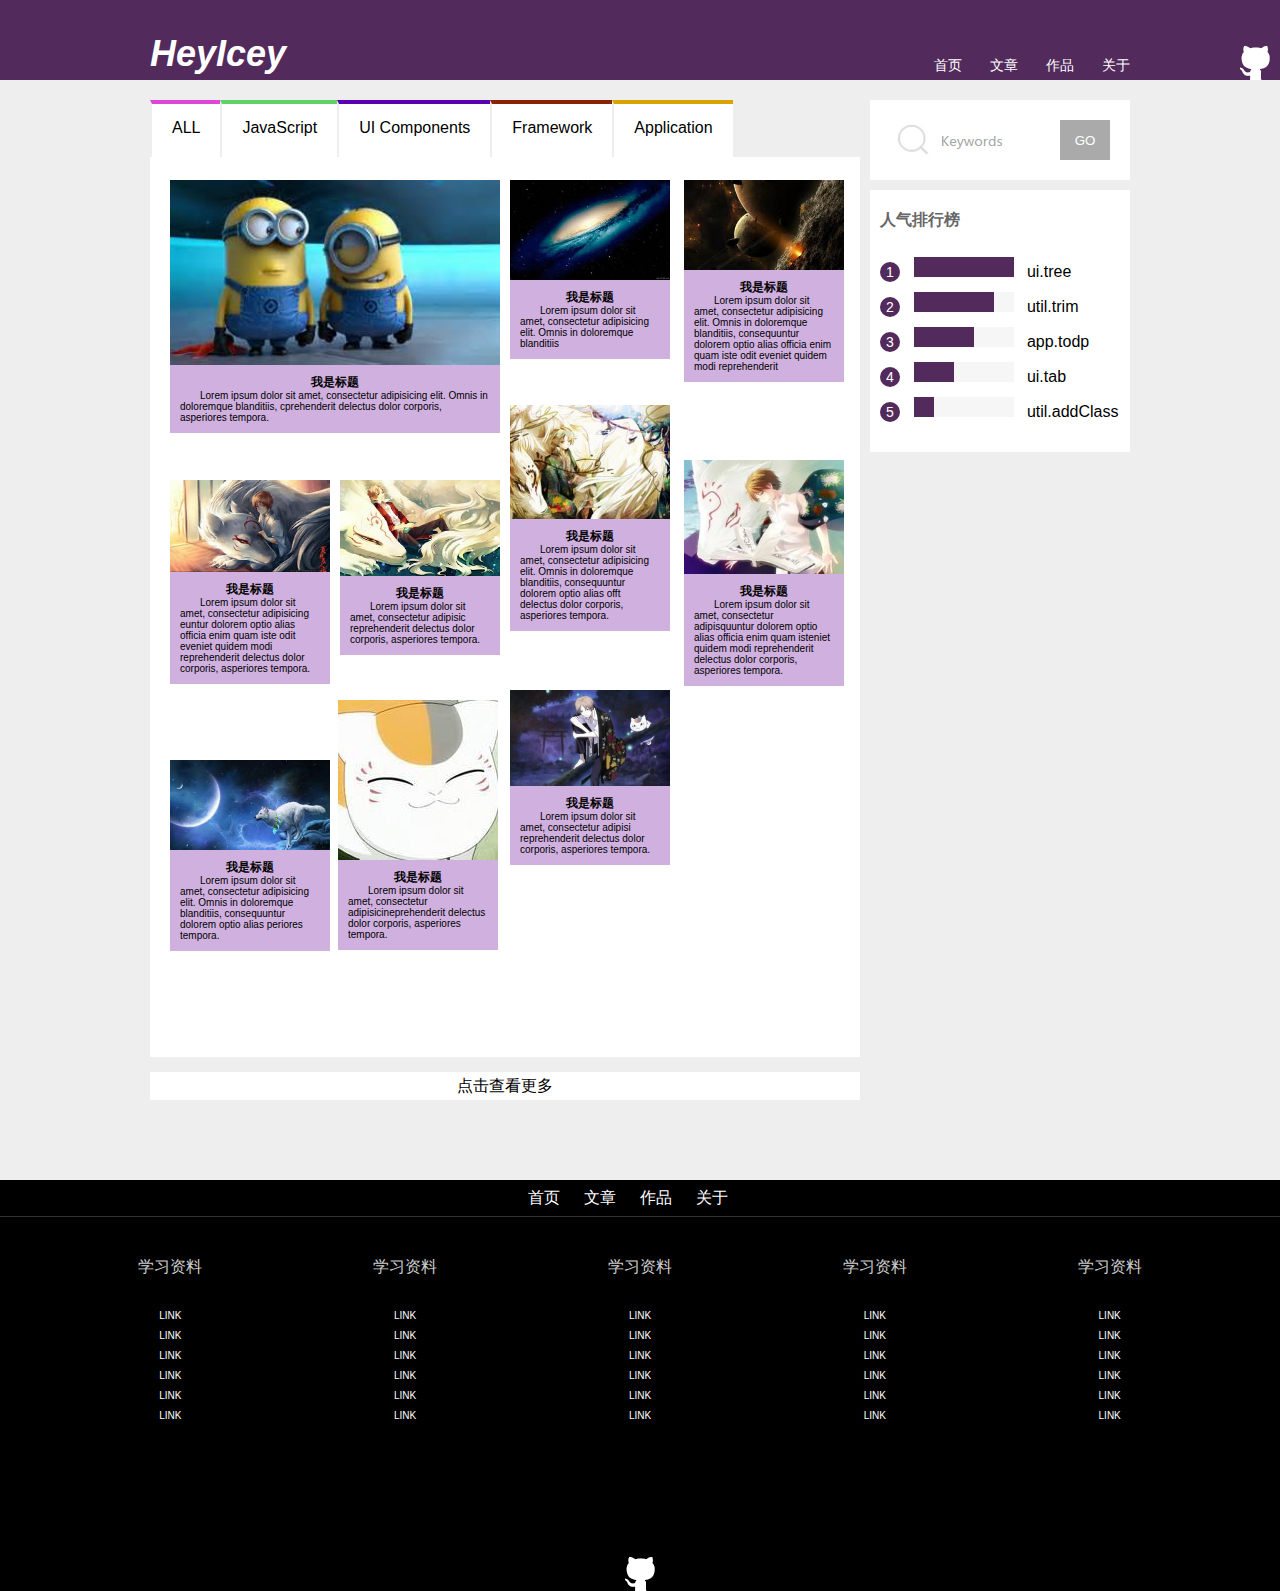
<file: task0001/7/gallery.html>
<!DOCTYPE html>
<html lang="en">
<head>
	<meta charset="UTF-8">
	<title>Icey-Gallery</title>
	<link rel="shortcut icon" href="favicon.ico">
	<link rel="stylesheet" href="css/style.css">
</head>
<body>
	<header>
		<div class="header-wrap">
			<h1 class="logo"><a href="index.html">HeyIcey</a></h1>
			<nav>
				<ul>
					<li><a href="index.html" >首页</a></li>
					<li><a href="blog.html" >文章</a></li>
					<li><a href="gallery.html" >作品</a></li>
					<li><a href="about.html" >关于</a></li>
				</ul>
			</nav>
		</div>
		<a class="header-github" href="https://github.com/HeyIcey" target="_blank"><img src="design/icon-github.png" alt="github picture"></a>
	</header>
	<div class="gallery-content">
		<div class="gallery-main">
			<div class="tab-wrap">
				<div class="tab-menu">
					<span class="tab-all">ALL</span>
					<span class="tab-js">JavaScript</span>
					<span class="tab-ui">UI Components</span>
					<span class="tab-fw">Framework</span>
					<span class="tab-app">Application</span>
				</div>
			</div>
			<ul class="main-wrap">
				<li class="post post-big" >
					<img src="img/th (1).jpg" alt="">
					<article>
						<h3>我是标题</h3>
						<p>Lorem ipsum dolor sit amet, consectetur adipisicing elit. Omnis in doloremque blanditiis, cprehenderit delectus dolor corporis, asperiores tempora.</p>
					</article>
				</li>
				<li class="post">
					<img src="img/th (2).jpg" alt="">
					<article>
						<h3>我是标题</h3>
						<p>Lorem ipsum dolor sit amet, consectetur adipisicing elit. Omnis in doloremque blanditiis</p>
					</article>
				</li>
				<li class="post">
					<img src="img/th (3).jpg" alt="">
					<article>
						<h3>我是标题</h3>
						<p>Lorem ipsum dolor sit amet, consectetur adipisicing elit. Omnis in doloremque blanditiis, consequuntur dolorem optio alias officia enim quam iste odit eveniet quidem modi reprehenderit </p>
					</article>
				</li>
				<li class="post">
					<img src="img/th (7).jpg" alt="">
					<article>
						<h3>我是标题</h3>
						<p>Lorem ipsum dolor sit amet, consectetur adipisicing euntur dolorem optio alias officia enim quam iste odit eveniet quidem modi reprehenderit delectus dolor corporis, asperiores tempora.</p>
					</article>
				</li>
				<li class="post">
					<img src="img/fd356340149f094de46c3ed33d94821c.jpg" alt="">
					<article>
						<h3>我是标题</h3>
						<p>Lorem ipsum dolor sit amet, consectetur adipisic reprehenderit delectus dolor corporis, asperiores tempora.</p>
					</article>
				</li>
				<li class="post">
					<img src="img/e2b24da36ff976443ad365d56c5a452a.jpeg" alt="">
					<article>
						<h3>我是标题</h3>
						<p>Lorem ipsum dolor sit amet, consectetur adipisicing elit. Omnis in doloremque blanditiis, consequuntur dolorem optio alias offt delectus dolor corporis, asperiores tempora.</p>
					</article>
				</li>
				<li class="post">
					<img src="img/6f03b79a2aaaf68fe59809354a2f6b60.jpg" alt="">
					<article>
						<h3>我是标题</h3>
						<p>Lorem ipsum dolor sit amet, consectetur adipisquuntur dolorem optio alias officia enim quam isteniet quidem modi reprehenderit delectus dolor corporis, asperiores tempora.</p>
					</article>
				</li>
				<li class="post">
					<img src="img/th.jpg" alt="">
					<article>
						<h3>我是标题</h3>
						<p>Lorem ipsum dolor sit amet, consectetur adipisicing elit. Omnis in doloremque blanditiis, consequuntur dolorem optio alias periores tempora.</p>
					</article>
				</li>
				<li class="post">
					<img src="img/202a3513f91c95006adab6c5b6d261de.jpg" alt="">
					<article>
						<h3>我是标题</h3>
						<p>Lorem ipsum dolor sit amet, consectetur adipisicineprehenderit delectus dolor corporis, asperiores tempora.</p>
					</article>
				</li>
				<li class="post">
					<img src="img/38fad446e611c148bfb40d8bfcd33fab.jpg" alt="">
					<article>
						<h3>我是标题</h3>
						<p>Lorem ipsum dolor sit amet, consectetur adipisi reprehenderit delectus dolor corporis, asperiores tempora.</p>
					</article>
				</li>
			</ul>
			<div class="clearfix more">点击查看更多</div>
		</div>
		<div class="gallery-sidebar">
			<div class="search-wrap">
				<div class="side-search">
					<form class="search-form" action="#" >
						<input class="keyword"  type="text" name="keyword">
						<input class="submit" type="submit" value="GO">
					</form>
				</div>
			</div>
			<div class="popular-list">
				<div class="list-wrap">
					<h3 >人气排行榜</h3>
					<div class="toplist">
						<div class="list">
							<span class="list-num">1</span>
							<span class="list-bar list-bar1">
								<span class="list-num1"></span>
							</span>
							<span class="list-name">ui.tree</span>
						</div>
						<div class="list">
							<span class="list-num">2</span>
							<span class="list-bar list-bar2">
								<span  class="list-num2"></span>
							</span>
							<span class="list-name">util.trim</span>
						</div>
						<div class="list">
							<span class="list-num">3</span>
							<span class="list-bar list-bar3"><span class="list-num3"></span></span>
							<span class="list-name">app.todp</span>
						</div>
						<div class="list">
							<span class="list-num">4</span>
							<span class="list-bar list-bar4"><span class="list-num4"></span></span>
							<span class="list-name">ui.tab</span>
						</div>
						<div class="list">
							<span class="list-num">5</span>
							<span class="list-bar list-bar5"><span class="list-num5"></span></span>
							<span class="list-name">util.addClass</span>
						</div>
					</div>
				</div>
			</div>
		</div>
	</div>
	<footer>
		<nav>
			<ul>
				<li><a href="index.html" >首页</a></li>
				<li><a href="blog.html" >文章</a></li>
				<li><a href="gallery.html" >作品</a></li>
				<li><a href="about.html" >关于</a></li>
			</ul>
		</nav>
		<div class="footer-map">
			<div class="map-wrap">
				<div class="mapli">
					<div class="link">学习资料</div>
					<ul>
						<li><a href="https://github.com/HeyIcey" target="_blank">LINK</a></li>
						<li><a href="https://github.com/HeyIcey" target="_blank">LINK</a></li>
						<li><a href="https://github.com/HeyIcey" target="_blank">LINK</a></li>
						<li><a href="https://github.com/HeyIcey" target="_blank">LINK</a></li>
						<li><a href="https://github.com/HeyIcey" target="_blank">LINK</a></li>
						<li><a href="https://github.com/HeyIcey" target="_blank">LINK</a></li>
					</ul>
				</div>
				<div class="mapli">
					<div class="link">学习资料</div>
					<ul>
						<li><a href="https://github.com/HeyIcey" target="_blank">LINK</a></li>
						<li><a href="https://github.com/HeyIcey" target="_blank">LINK</a></li>
						<li><a href="https://github.com/HeyIcey" target="_blank">LINK</a></li>
						<li><a href="https://github.com/HeyIcey" target="_blank">LINK</a></li>
						<li><a href="https://github.com/HeyIcey" target="_blank">LINK</a></li>
						<li><a href="https://github.com/HeyIcey" target="_blank">LINK</a></li>
					</ul>
				</div>
				<div class="mapli">
					<div class="link">学习资料</div>
					<ul>
						<li><a href="https://github.com/HeyIcey" target="_blank">LINK</a></li>
						<li><a href="https://github.com/HeyIcey" target="_blank">LINK</a></li>
						<li><a href="https://github.com/HeyIcey" target="_blank">LINK</a></li>
						<li><a href="https://github.com/HeyIcey" target="_blank">LINK</a></li>
						<li><a href="https://github.com/HeyIcey" target="_blank">LINK</a></li>
						<li><a href="https://github.com/HeyIcey" target="_blank">LINK</a></li>
					</ul>
				</div>
				<div class="mapli">
					<div class="link">学习资料</div>
					<ul>
						<li><a href="https://github.com/HeyIcey" target="_blank">LINK</a></li>
						<li><a href="https://github.com/HeyIcey" target="_blank">LINK</a></li>
						<li><a href="https://github.com/HeyIcey" target="_blank">LINK</a></li>
						<li><a href="https://github.com/HeyIcey" target="_blank">LINK</a></li>
						<li><a href="https://github.com/HeyIcey" target="_blank">LINK</a></li>
						<li><a href="https://github.com/HeyIcey" target="_blank">LINK</a></li>
					</ul>
				</div>
				<div class="mapli">
					<div class="link">学习资料</div>
					<ul>
						<li><a href="https://github.com/HeyIcey" target="_blank">LINK</a></li>
						<li><a href="https://github.com/HeyIcey" target="_blank">LINK</a></li>
						<li><a href="https://github.com/HeyIcey" target="_blank">LINK</a></li>
						<li><a href="https://github.com/HeyIcey" target="_blank">LINK</a></li>
						<li><a href="https://github.com/HeyIcey" target="_blank">LINK</a></li>
						<li><a href="https://github.com/HeyIcey" target="_blank">LINK</a></li>
					</ul>
				</div>
			</div>
		</div>
		<div class="copyright">
			<div class="copy-info">版权信息</div>
			<a class="footer-github" href="https://github.com/HeyIcey" target="_blank"><img src="design/icon-github.png" alt="github picture"></a>
		</div>
	</footer>
</body>
</html>
</file>
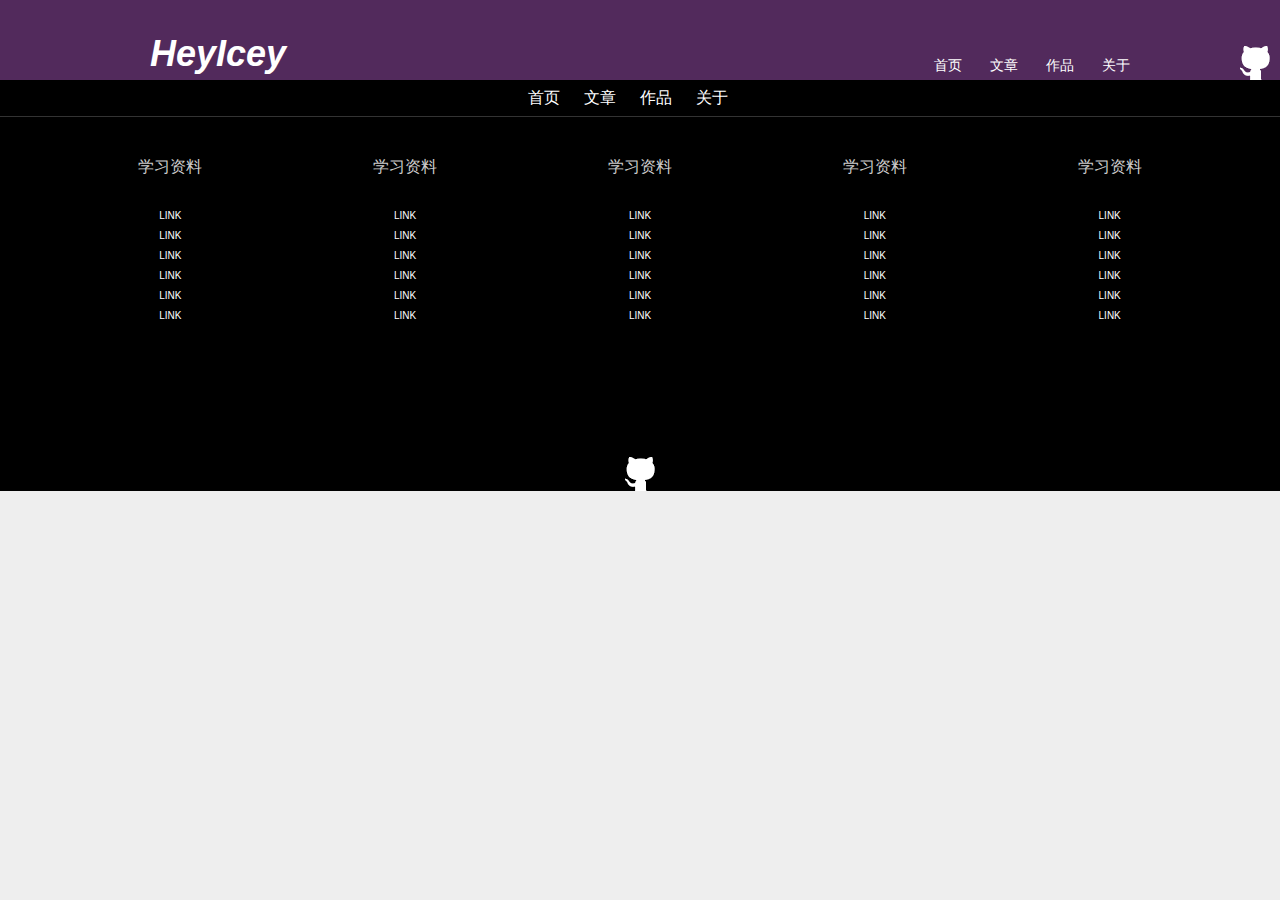
<file: task0001/7/template.html>
<!DOCTYPE html>
<html lang="en">
<head>
	<meta charset="UTF-8">
	<title>Template</title>
	<link rel="shortcut icon" href="favicon.ico">
	<link rel="stylesheet" href="css/style.css">
</head>
<body>
	<header>
		<div class="header-wrap">
			<h1 class="logo"><a href="index.html">HeyIcey</a></h1>
			<nav>
				<ul>
					<li><a href="index.html" >首页</a></li>
					<li><a href="blog.html" >文章</a></li>
					<li><a href="gallery.html" >作品</a></li>
					<li><a href="about.html" >关于</a></li>
				</ul>
			</nav>
		</div>
		<a class="header-github" href="https://github.com/HeyIcey" target="_blank"><img src="design/icon-github.png" alt="github picture"></a>
	</header>
	<footer>
		<nav>
			<ul>
				<li><a href="index.html">首页</a></li>
				<li><a href="blog.html">文章</a></li>
				<li><a href="gallery.html">作品</a></li>
				<li><a href="about.html">关于</a></li>
			</ul>
		</nav>
		<div class="footer-map">
			<div class="map-wrap">
				<div class="mapli">
					<div class="link">学习资料</div>
					<ul>
						<li><a href="https://github.com/HeyIcey" target="_blank">LINK</a></li>
						<li><a href="https://github.com/HeyIcey" target="_blank">LINK</a></li>
						<li><a href="https://github.com/HeyIcey" target="_blank">LINK</a></li>
						<li><a href="https://github.com/HeyIcey" target="_blank">LINK</a></li>
						<li><a href="https://github.com/HeyIcey" target="_blank">LINK</a></li>
						<li><a href="https://github.com/HeyIcey" target="_blank">LINK</a></li>
					</ul>
				</div>
				<div class="mapli">
					<div class="link">学习资料</div>
					<ul>
						<li><a href="https://github.com/HeyIcey" target="_blank">LINK</a></li>
						<li><a href="https://github.com/HeyIcey" target="_blank">LINK</a></li>
						<li><a href="https://github.com/HeyIcey" target="_blank">LINK</a></li>
						<li><a href="https://github.com/HeyIcey" target="_blank">LINK</a></li>
						<li><a href="https://github.com/HeyIcey" target="_blank">LINK</a></li>
						<li><a href="https://github.com/HeyIcey" target="_blank">LINK</a></li>
					</ul>
				</div>
				<div class="mapli">
					<div class="link">学习资料</div>
					<ul>
						<li><a href="https://github.com/HeyIcey" target="_blank">LINK</a></li>
						<li><a href="https://github.com/HeyIcey" target="_blank">LINK</a></li>
						<li><a href="https://github.com/HeyIcey" target="_blank">LINK</a></li>
						<li><a href="https://github.com/HeyIcey" target="_blank">LINK</a></li>
						<li><a href="https://github.com/HeyIcey" target="_blank">LINK</a></li>
						<li><a href="https://github.com/HeyIcey" target="_blank">LINK</a></li>
					</ul>
				</div>
				<div class="mapli">
					<div class="link">学习资料</div>
					<ul>
						<li><a href="https://github.com/HeyIcey" target="_blank">LINK</a></li>
						<li><a href="https://github.com/HeyIcey" target="_blank">LINK</a></li>
						<li><a href="https://github.com/HeyIcey" target="_blank">LINK</a></li>
						<li><a href="https://github.com/HeyIcey" target="_blank">LINK</a></li>
						<li><a href="https://github.com/HeyIcey" target="_blank">LINK</a></li>
						<li><a href="https://github.com/HeyIcey" target="_blank">LINK</a></li>
					</ul>
				</div>
				<div class="mapli">
					<div class="link">学习资料</div>
					<ul>
						<li><a href="https://github.com/HeyIcey" target="_blank">LINK</a></li>
						<li><a href="https://github.com/HeyIcey" target="_blank">LINK</a></li>
						<li><a href="https://github.com/HeyIcey" target="_blank">LINK</a></li>
						<li><a href="https://github.com/HeyIcey" target="_blank">LINK</a></li>
						<li><a href="https://github.com/HeyIcey" target="_blank">LINK</a></li>
						<li><a href="https://github.com/HeyIcey" target="_blank">LINK</a></li>
					</ul>
				</div>
			</div>
		</div>
		<div class="copyright">
			<div class="copy-info">版权信息</div>
			<a class="footer-github" href="https://github.com/HeyIcey" target="_blank"><img src="design/icon-github.png" alt="github picture"></a>
		</div>
	</footer>
</body>
</html>
</file>
<file: task0001/1~6/task0001.css>
h1{
	color:blue;
}
h2{
	font-size: 14px;
}
p{
	font-size: 12px;
	color: yellow;
	background-color: black;
}
img{
	border: red solid 2px;
}
.box1{
	text-align: center;
	background: red;
	width: 960px;
	margin: 5px auto;
}
.box2{
	position: relative;
	text-align: center;
	background: green;
	width: 960px;
	left: 50%;
	margin-left: -480px;
}
.box{
	margin: 5px 10px;
}
.b2,.b3,.b4,.b5{
	height: 1px;
	background: lightblue;
	overflow: hidden;
}
.b1{
	margin: 0 5px;
	border-top: 1px solid black;
}
.b2{
	margin: 0 3px;
	border-left: 1px solid black;
	border-right: 1px solid black;
}
.b3{
	margin: 0 2px;
	border-left: 1px solid black;
	border-right: 1px solid black;
}
.b4{
	margin: 0 2px;
	border-left: 1px solid black;
	border-right: 1px solid black;
}
.b5{
	margin: 0 1px;
	border-left: 1px solid black;
	border-right: 1px solid black;
}
.content{
	text-align: center;
	border-left: 1px solid black;
	border-right: 1px solid black;
	background: lightblue;
}
.buju1{
	margin: 15px 0;
}
.buju1 .a{
	background: red;
	width: 220px;
	float: left;
}
.buju1 .b{
	clear: box;
	background: blue;
}
.buju1 .c{
	background: yellow;
}
.buju2{
	margin: 15px 0;
}
.buju2 .a{
	background: red;
	width: 220px;
	position: absolute;
}
.buju2 .b{
	margin-left: 220px;
	background: blue;
}
.buju2 .c{
	background: yellow;
}
.sanlie1 {
	background: red;
	margin: 15px 0;
}

.sanlie1 .a{
	width: 220px;
	float: left;
	background: blue;
}
.sanlie1 .c{
	background: yellow;
	margin-right: 220px;
}
.sanlie1 .b{
	width: 220px;
	float: right;
	background: green;
}
.sanlie2 {
	background: red;
	margin: 15px 0;
	position: relative;

}

.sanlie2 .a{
	background: blue;
	width: 220px;
	position: absolute;
}
.sanlie2 .c{
	background: yellow;
	margin: 0 220px;
}
.sanlie2 .b{
	background: green;
	width: 220px;
	position: absolute;
	right: 0px;

}
.fudong{
	background: red;
	margin: 5px;
}
.f{
	background: blue;
	width: 320px;
	height: 180px;
	margin: 5px;
	float: left;
}
.clear{
	clear: both;
}
body{
	margin-bottom: 150px;
}
</file>
<file: task0001/7/css/style.css>
* {
    margin: 0;
    padding: 0;
    font-family: "Microsoft YaHei", "SimSun", sans-serif;
    color: #000;
}

ul,
li {
    list-style: none;
}

a {
    text-decoration: none;
    color: #fff;
}

body {
    background: #eee;
    min-width: 980px;
}


/* 页首 */

header {
    width: 100%;
    height: 80px;
    background: #522a5c;
    min-width: 980px;
    position: relative;
}

.header-wrap {
    width: 980px;
    height: 80px;
    margin: 0 auto;
    position: relative;
    bottom: 5px;
}

.logo {
    bottom: 0;
    position: absolute;
    font-size: 36px;
    font-style: italic;
}

header nav {
    font-size: 0px;
    position: absolute;
    right: 0;
    bottom: 0;
}

header nav li {
    display: inline-block;
}

header nav a {
    font-size: 14px;
    font-family: "SimSun";
    margin-left: 28px;
}

.header-github {
    font-size: 0px;
    position: absolute;
    right: 10px;
    bottom: 0px;
}

@media (max-width: 980px) {
    .header-github {
        display: none;
    }
}


/* 首页 */

.index-main {
    width: 100%;
    min-width: 980px;
    font-size: 0;
}

.banner-wrap {
    width: 100%;
    position: relative;
}

.banner-wrap img {
    width: 100%;
    height: 568px;
    position: absolute;
}

.text-wrap {
    width: 980px;
    height: 568px;
    position: relative;
    margin: 0 auto;
}

.text-wrap article {
    width: 362px;
    position: absolute;
    bottom: 0;
    right: 0;
    background: linear-gradient(to bottom, rgba(255, 255, 255, .7) 0%, rgba(255, 255, 255, .5) 75%, rgba(255, 255, 255, 0) 100%);
}

.text-wrap article h2 {
    color: #fff;
    margin-top: 10px;
    margin-right: 10px;
    font-size: 14px;
    text-align: right;
    margin-bottom: 12px;
}

.text-wrap article p {
    color: #fff;
    margin-left: 10px;
    margin-right: 10px;
    margin-bottom: 30px;
    line-height: 150%;
    font-size: 12px;
    text-indent: 2em;
}

.index-condent {
    margin-top: 10px;
    margin-bottom: 110px;
    position: relative;
}

.post-wrap {
    margin: 0 auto;
    width: 980px;
    overflow: hidden;
}

.post-wrap article {
    width: 320px;
    background: #fff;
    float: left;
    padding-bottom: 10000px;
    margin-bottom: -10000px;
}

.post-wrap article:nth-child(2),
.post-wrap article:nth-child(3) {
    margin-left: 10px;
}

.post-wrap article img {
    margin: 10px 10px 15px;
    width: 300px;
    height: 180px;
}

.post-wrap article p {
    text-indent: 2em;
    color: #333;
    padding: 0 30px 25px;
    font-size: 12px;
    line-height: 170%;
}

.index-information {
    background: #fff;
    text-align: center;
}

.index-information img {
    width: 160px;
    height: 160px;
    border-radius: 80px;
    margin-top: -50px;
    margin-bottom: 50px;
}

.index-information article h2 {
    font-size: 20px;
    color: #333;
}

.index-information article p {
    text-align: left;
    text-indent: 2em;
    margin: 38px auto 0;
    font-size: 14px;
    color: #333;
    width: 600px;
    padding-bottom: 186px;
}


/* 文章 */

.blog-content {
    width: 1032px;
    margin: 20px auto 0;
    overflow: hidden;
    position: relative;
}

.blog-main {
    width: 762px;
    margin-bottom: 330px;
}

.blog-item {
    position: relative;
    margin-bottom: 12px;
}

.blog-item .tag {
    width: 52px;
    position: absolute;
    left: 0;
    top: 20px;
    text-align: center;
}

.blog-item .date,
.blog-item .type {
    height: 42px;
    line-height: 42px;
    font-size: 14px;
    color: #fff;
}

.blog-item .date {
    background: #522a5c;
}

.blog-item .type {
    background: #a660b7;
}

.blog-item section {
    margin-left: 52px;
    background: #fff;
}

.blog-item section h2 {
    padding-top: 18px;
    padding-left: 16px;
    margin-bottom: 4px;
    color: #a660b7;
    font-size: 16px;
}

.blog-item section h3 {
    padding-left: 16px;
    margin-bottom: 18px;
    color: #666;
    font-size: 12px;
}

.blog-item section p {
    text-indent: 2em;
    padding: 0 16px;
    font-size: 14px;
    font-family: "Microsoft YaHei";
    line-height: 22px;
    color: #333;
}

.blog-push {
    text-align: right;
    font-size: 14px;
    margin-top: 38px;
    padding-right: 24px;
    padding-bottom: 16px;
}

.blog-push span {
    color: #999;
}

.page-wrap {
    text-align: center;
}

.page-wrap span {
    display: inline-block;
    margin-left: 5px;
    background: #fff;
    padding: 5px 15px;
}

.page-wrap span a {
    color: #000;
}

.page-wrap .page-current {
    background: #522a5c;
}

.page-wrap .invalied {
    color: #ccc;
}

.page-wrap .page-current a {
    color: #fff;
}

.blog-sidebar {
    width: 260px;
    position: absolute;
    top: 0;
    right: 0;
    overflow: hidden;
}

.side-search {
    position: relative;
    height: 80px;
    background: #fff;
}

.search-form {
    font-size: 0;
    position: absolute;
    top: 20px;
    left: 20px;
    height: 40px;
    width: 220px;
}

.search-form:hover {
    border: 1px solid #000;
}

.keyword {
    background: url(../img/search.png) no-repeat;
    height: 40px;
    border: none;
    width: 170px;
}

.keyword:focus {
    background: none;
}

.submit {
    height: 40px;
    width: 50px;
    border: none;
    background: #aaa;
    color: #fff;
}

.submit:hover {
    background: #522a5c;
}

.side-bloglink {
    margin-top: 15px;
    background: #fff;
}

.blog-link {
    width: 260px;
    height: 50px;
    font-size: 18px;
    line-height: 50px;
    color: #666;
    text-indent: 2em;
    border-bottom: 1px solid#ddd;
    border-left: 6px solid #dfc6e6;
}

.blog-link:hover {
    border-left: 3px solid #522a5c;
}

.side-calendar {
    margin-top: 15px;
    background: #fff;
    position: relative;
    padding-top: 10px;
    padding-bottom: 16px;
}

.calendar {
    padding: 10px;
    width: 240px;
    margin: 0 auto;
}

.calendar-head td {
    color: #522a5c;
    font-weight: bold;
    font-size: 16px;
    line-height: 32px;
}

table {
    border-collapse: collapse;
}

.calendar-body tr {
    border-bottom: 1px solid #eee;
}

td {
    text-align: center;
    color: #999;
    font-size: 14px;
    line-height: 28px;
}

.calendar-body .today {
    background: #522a5c;
}

.side-tags {
    margin-top: 10px;
    background: #fff;
}

.tag-wrap {
    padding: 14px 10px 20px 18px;
}

.tag-wrap .tags {
    font-size: 16px;
    margin-bottom: 20px;
    color: #666;
}

.tag-js,
.tag-css,
.tag-flex,
.tag-webgl,
.tag-html,
.tag-canvas,
.tag-pro,
.tag-h5,
.tag-grid,
.tag-node,
.tag-jq,
.tag-echarts {
    color: #773c88;
}

.tag-js {
    font-size: 30px;
}

.tag-css {
    font-size: 18px;
}

.tag-flex {
    font-size: 12px;
}

.tag-webgl {
    font-size: 12px;
}

.tag-html {
    font-size: 26px;
}

.tag-canvas {
    font-size: 16px;
}

.tag-pro {
    font-size: 14px;
}

.tag-h5 {
    font-size: 18px;
}

.tag-grid {
    font-size: 12px;
}

.tag-node {
    font-size: 18px;
}

.tag-css {
    font-size: 12px;
}

.tag-jq {
    font-size: 22px;
}

.tag-echarts {
    font-size: 16px;
}


/* 作品 */

.gallery-content {
    width: 980px;
    margin: 20px auto 80px;
    position: relative;
    overflow: hidden;
}

.gallery-main {
    position: relative;
    width: 710px;
    float: left;
    box-sizing: border-box;
    height: 1000px;
}

.gallery-sidebar {
    position: relative;
    float: right;
    width: 260px;
}

.tab-menu {
    box-sizing: border-box;
    display: inline-block;
    font-size: 0;
    background: #fff;
}

.tab-menu span {
    box-sizing: border-box;
    font-size: 16px;
    display: inline-block;
    padding: 15px 20px 20px;
    border-left: 2px solid #eee;
}

.tab-menu span:hover {
    border-bottom: 2px solid #eee;
}

.tab-all {
    border-top: 4px solid #df46d6;
}

.tab-all:hover {
    border-top: 4px solid #33a5e2;
}

.tab-js {
    border-top: 4px solid #5fd366;
}

.tab-js:hover {
    border-top: 4px solid #12ff20;
}

.tab-ui {
    border-top: 4px solid #5900b2;
}

.tab-ui:hover {
    border-top: 4px solid #0e5ef7;
}

.tab-fw {
    border-top: 4px solid #8c2300;
}

.tab-fw:hover {
    border-top: 4px solid #e11;
}

.tab-app {
    border-top: 4px solid #d9a300;
}

.tab-app:hover {
    border-top: 4px solid #f9ec01;
}

.main-wrap {
    background: #fff;
    padding: 20px;
    box-sizing: border-box;
    height: 900px;
}

.post {
    margin-bottom: 10px;
    font-size: 0;
    width: 160px;
    float: left;
    margin-right: 6px;
}

.post h3 {
    text-align: center;
}

.post article {
    box-sizing: border-box;
    padding: 10px;
    font-size: 10px;
    background: #cfb0de;
}

.post article p {
    text-indent: 2em;
}

.post-big {
    width: 330px;
}

.post img {
    width: 160px;
}

.post-big img {
    width: 330px;
}
.post:nth-child(1) {
    position: absolute;
    top: 80px;
}
.post:nth-child(2) {
    position: absolute;
    top: 80px;
    left: 360px;
}
.post:nth-child(3) {
    position: absolute;
    top: 80px;
    right: 10px;
}
.post:nth-child(4) {
    position: absolute;
    top: 380px;
}

.post:nth-child(5) {
    position: absolute;
    top: 380px;
    left: 190px;
}

.post:nth-child(6) {
    position: absolute;
    top: 305px;
    left: 360px;
}

.post:nth-child(7) {
    position: absolute;
    top: 360px;
    right: 10px;
}

.post:nth-child(8) {
    position: absolute;
    top: 660px;
    left: 20px;
}

.post:nth-child(9) {
    position: absolute;
    top: 600px;
    left: 188px;
}

.post:nth-child(10) {
    position: absolute;
    top: 590px;
    left: 360px;
}

.clearfix {
    clear: both;
}

.more {
	text-align: center;
	line-height: 28px;
	width: 100%;
    position: absolute;
    bottom: 0;
    background: #fff;
}

.popular-list {
	box-sizing: border-box;
	background: #fff;
	padding: 20px  0;
	padding-left: 10px;
	margin-top: 10px;
}
.list-wrap h3{
	color: #666;
	font-size: 16px;
	margin-bottom: 26px;
}
.list {
	margin-bottom: 10px;
}
.list-num { 
	text-align: center;
	box-sizing: border-box;
	display: inline-block;
	width: 20px;
	height: 20px;
	background: #522a5c;
	line-height: 20px;
	font-size: 14px;
	color: #fff;
	border-radius: 10px;
	margin-right: 10px;
}
.list-bar {
	display: inline-block;
	width: 100px;
	height: 20px;
	background: #f6f6f6;
}
.list-num1 {
	display: inline-block;
	width: 100px;
	height: 20px;
	background: #522a5c;
}
.list-num2 {
	display: inline-block;
	width: 80px;
	height: 20px;
	background: #522a5c;
}
.list-num3 {
	display: inline-block;
	width: 60px;
	height: 20px;
	background: #522a5c;
}
.list-num4 {
	display: inline-block;
	width: 40px;
	height: 20px;
	background: #522a5c;
}
.list-num5 {
	display: inline-block;
	width: 20px;
	height: 20px;
	background: #522a5c;
}
.list-name {
	margin-left: 8px;
}
/* 关于 */
.about-content {
	position: relative;
	width: 980px;
	margin: 100px auto;
	background: #fff;

}
.axis {
	font-size: 0;
	position: relative;
	left: 390px;
	width: 200px;
	box-sizing: border-box;
	text-align: center;
}

.axis img {
	width: 100px;
	height: 100px;
	box-sizing: border-box;
	border-radius: 50px;
	border: 4px solid #eee;
}
.axis img:nth-child(1){
	box-sizing: border-box;
	width: 160px;
	height: 160px;
	border-radius: 80px;
	margin-top: -50px;
	border: 8px solid #eee;
}
.bar {
	position: relative;
	left: 100px;
	width: 5px;
	background: #999;
}
.bar1 {
	height: 150px;
}
.bar2 {
	height: 110px;
}
.bar3 {
	height: 10px;
}
.bar4 {
	height: 30px;
}
.bar5 {
	height: 50px;
}
.bar6 {
	height: 10px;
}
.bar7 {
	height: 180px;
}
.axis div:nth-child(1) {
	height: 150px;
}
.year {
	position: relative;
	left: 2px;
	font-size: 16px;
	background: #fff;
	border: 6px solid #eee;
	display: inline-block;
	padding: 4px 10px;
	border-radius: 14px;
}
.tag {
	position: absolute;
	top: 100px;
	left: 300px;
	font-size: 26px;
	font-style: italic;
	height: 900px;
}
.tag div:nth-child(1) {
	position: relative;
	top: 20px;
	left: 60px;
	margin-bottom: 220px;
}
.tag div:nth-child(2) {
	position: relative;
	top: 20px;
	left: 40px;
	margin-bottom: 160px;
}
.tag div:nth-child(3) {
	position: relative;
	top: 28px;
	left: 20px;
	margin-bottom: 240px;
}
.tag div:nth-child(4) {
	position: relative;
	top: 30px;
	left: 20px;

}
.detail {
	position: absolute;
	top: 140px;
	right: 80px;
	width: 320px;
}
.detail p:nth-child(1) {
	position: relative;
	text-indent: 2em;
	font-size: 12px;
	line-height: 24px;
	margin-bottom: 120px;
}
.detail p:nth-child(2) {
	position: relative;
	font-size: 12px;
	line-height: 24px;
	margin-bottom: 160px;
}
.detail p:nth-child(3) {
	position: relative;
	font-size: 16px;
	line-height: 24px;
	margin-bottom: 45px;
}
.detail p:nth-child(4) {
	position: relative;
	font-size: 16px;
	line-height: 24px;
	margin-bottom: 180px;
}
/* 页脚 */

footer {
    position: relative;
    s width: 100%;
    min-width: 980px;
    background: #000;
    text-align: center;
}

footer nav {
    font-size: 0px;
    height: 36px;
    line-height: 36px;
    border-bottom: 1px solid #333;
}

footer nav li {
    font-size: 16px;
    margin-right: 24px;
    display: inline-block;
}

.footer-map {
    margin-top: 40px;
}

.map-wrap {
    margin: 0 auto;
    overflow: hidden;
    position: relative;
}

.mapli {
    width: 18%;
    font-size: 0px;
    display: inline-block;
}

.link {
    font-size: 16px;
    color: #ccc;
    margin-bottom: 28px;
}

.mapli a {
    font-size: 10px;
    line-height: 20px;
}

.mapli a:hover {
    text-decoration: underline;
}

.copyright {
    font-size: 0px;
    margin-top: 96px;
}

.copy-info {
    font-size: 12px;
}

.footer-github {
    display: inline-block;
    margin-top: 18px;
}
</file>
<file: task0002/css/style.css>
* {
    margin: 0;
    padding: 0;
    font-family: "Microsoft YaHei", "SimSun", sans-serif;
    color: #000;
}

ul,
li {
    list-style: none;
}

a {
    text-decoration: none;
    color: #fff;
}

body {
    background: #eee;
    min-width: 980px;
}


/* 页首 */

header {
    width: 100%;
    height: 80px;
    background: #522a5c;
    min-width: 980px;
    position: relative;
}

.header-wrap {
    width: 980px;
    height: 80px;
    margin: 0 auto;
    position: relative;
    bottom: 5px;
}

.logo {
    bottom: 0;
    position: absolute;
    font-size: 36px;
    font-style: italic;
}

header nav {
    font-size: 0px;
    position: absolute;
    right: 0;
    bottom: 0;
}

header nav li {
    display: inline-block;
}

header nav a {
    font-size: 14px;
    font-family: "SimSun";
    margin-left: 28px;
}

.header-github {
    font-size: 0px;
    position: absolute;
    right: 10px;
    bottom: 0px;
}

@media (max-width: 980px) {
    .header-github {
        display: none;
    }
}


/* 首页 */

.index-main {
    width: 100%;
    min-width: 980px;
    font-size: 0;
}

.banner-wrap {
    width: 100%;
    position: relative;
}

.banner-wrap img {
    width: 100%;
    height: 568px;
    position: absolute;
}

.text-wrap {
    width: 980px;
    height: 568px;
    position: relative;
    margin: 0 auto;
}

.text-wrap article {
    width: 362px;
    position: absolute;
    bottom: 0;
    right: 0;
    background: linear-gradient(to bottom, rgba(255, 255, 255, .7) 0%, rgba(255, 255, 255, .5) 75%, rgba(255, 255, 255, 0) 100%);
}

.text-wrap article h2 {
    color: #fff;
    margin-top: 10px;
    margin-right: 10px;
    font-size: 14px;
    text-align: right;
    margin-bottom: 12px;
}

.text-wrap article p {
    color: #fff;
    margin-left: 10px;
    margin-right: 10px;
    margin-bottom: 30px;
    line-height: 150%;
    font-size: 12px;
    text-indent: 2em;
}

.index-condent {
    margin-top: 10px;
    margin-bottom: 110px;
    position: relative;
}

.post-wrap {
    margin: 0 auto;
    width: 980px;
    overflow: hidden;
}

.post-wrap article {
    width: 320px;
    background: #fff;
    float: left;
    padding-bottom: 10000px;
    margin-bottom: -10000px;
}

.post-wrap article:nth-child(2),
.post-wrap article:nth-child(3) {
    margin-left: 10px;
}

.post-wrap article img {
    margin: 10px 10px 15px;
    width: 300px;
    height: 180px;
}

.post-wrap article p {
    text-indent: 2em;
    color: #333;
    padding: 0 30px 25px;
    font-size: 12px;
    line-height: 170%;
}

.index-information {
    background: #fff;
    text-align: center;
}

.index-information img {
    width: 160px;
    height: 160px;
    border-radius: 80px;
    margin-top: -50px;
    margin-bottom: 50px;
}

.index-information article h2 {
    font-size: 20px;
    color: #333;
}

.index-information article p {
    text-align: left;
    text-indent: 2em;
    margin: 38px auto 0;
    font-size: 14px;
    color: #333;
    width: 600px;
    padding-bottom: 186px;
}


/* 文章 */

.blog-content {
    width: 1032px;
    margin: 20px auto 0;
    overflow: hidden;
    position: relative;
}

.blog-main {
    width: 762px;
    margin-bottom: 330px;
}

.blog-item {
    position: relative;
    margin-bottom: 12px;
}

.blog-item .tag {
    width: 52px;
    position: absolute;
    left: 0;
    top: 20px;
    text-align: center;
}

.blog-item .date,
.blog-item .type {
    height: 42px;
    line-height: 42px;
    font-size: 14px;
    color: #fff;
}

.blog-item .date {
    background: #522a5c;
}

.blog-item .type {
    background: #a660b7;
}

.blog-item section {
    margin-left: 52px;
    background: #fff;
}

.blog-item section h2 {
    padding-top: 18px;
    padding-left: 16px;
    margin-bottom: 4px;
    color: #a660b7;
    font-size: 16px;
}

.blog-item section h3 {
    padding-left: 16px;
    margin-bottom: 18px;
    color: #666;
    font-size: 12px;
}

.blog-item section p {
    text-indent: 2em;
    padding: 0 16px;
    font-size: 14px;
    font-family: "Microsoft YaHei";
    line-height: 22px;
    color: #333;
}

.blog-push {
    text-align: right;
    font-size: 14px;
    margin-top: 38px;
    padding-right: 24px;
    padding-bottom: 16px;
}

.blog-push span {
    color: #999;
}

.page-wrap {
    text-align: center;
}

.page-wrap span {
    display: inline-block;
    margin-left: 5px;
    background: #fff;
    padding: 5px 15px;
}

.page-wrap span a {
    color: #000;
}

.page-wrap .page-current {
    background: #522a5c;
}

.page-wrap .invalied {
    color: #ccc;
}

.page-wrap .page-current a {
    color: #fff;
}

.blog-sidebar {
    width: 260px;
    position: absolute;
    top: 0;
    right: 0;
    overflow: hidden;
}

.side-search {
    position: relative;
    height: 80px;
    background: #fff;
}

.search-form {
    font-size: 0;
    position: absolute;
    top: 20px;
    left: 20px;
    height: 40px;
    width: 220px;
}

.search-form:hover {
    border: 1px solid #000;
}

.keyword {
    background: url(../img/search.png) no-repeat;
    height: 40px;
    border: none;
    width: 170px;
}

.keyword:focus {
    background: none;
}

.submit {
    height: 40px;
    width: 50px;
    border: none;
    background: #aaa;
    color: #fff;
}

.submit:hover {
    background: #522a5c;
}

.side-bloglink {
    margin-top: 15px;
    background: #fff;
}

.blog-link {
    width: 260px;
    height: 50px;
    font-size: 18px;
    line-height: 50px;
    color: #666;
    text-indent: 2em;
    border-bottom: 1px solid#ddd;
    border-left: 6px solid #dfc6e6;
}

.blog-link:hover {
    border-left: 3px solid #522a5c;
}

.side-calendar {
    margin-top: 15px;
    background: #fff;
    position: relative;
    padding-top: 10px;
    padding-bottom: 16px;
}

.calendar {
    padding: 10px;
    width: 240px;
    margin: 0 auto;
}

.calendar-head td {
    color: #522a5c;
    font-weight: bold;
    font-size: 16px;
    line-height: 32px;
}

table {
    border-collapse: collapse;
}

.calendar-body tr {
    border-bottom: 1px solid #eee;
}

td {
    text-align: center;
    color: #999;
    font-size: 14px;
    line-height: 28px;
}

.calendar-body .today {
    background: #522a5c;
}

.side-tags {
    margin-top: 10px;
    background: #fff;
}

.tag-wrap {
    padding: 14px 10px 20px 18px;
}

.tag-wrap .tags {
    font-size: 16px;
    margin-bottom: 20px;
    color: #666;
}

.tag-js,
.tag-css,
.tag-flex,
.tag-webgl,
.tag-html,
.tag-canvas,
.tag-pro,
.tag-h5,
.tag-grid,
.tag-node,
.tag-jq,
.tag-echarts {
    color: #773c88;
}

.tag-js {
    font-size: 30px;
}

.tag-css {
    font-size: 18px;
}

.tag-flex {
    font-size: 12px;
}

.tag-webgl {
    font-size: 12px;
}

.tag-html {
    font-size: 26px;
}

.tag-canvas {
    font-size: 16px;
}

.tag-pro {
    font-size: 14px;
}

.tag-h5 {
    font-size: 18px;
}

.tag-grid {
    font-size: 12px;
}

.tag-node {
    font-size: 18px;
}

.tag-css {
    font-size: 12px;
}

.tag-jq {
    font-size: 22px;
}

.tag-echarts {
    font-size: 16px;
}


/* 作品 */

.gallery-content {
    width: 980px;
    margin: 20px auto 80px;
    position: relative;
    overflow: hidden;
}

.gallery-main {
    position: relative;
    width: 710px;
    float: left;
    box-sizing: border-box;
    height: 1000px;
}

.gallery-sidebar {
    position: relative;
    float: right;
    width: 260px;
}

.tab-menu {
    box-sizing: border-box;
    display: inline-block;
    font-size: 0;
    background: #fff;
}

.tab-menu span {
    box-sizing: border-box;
    font-size: 16px;
    display: inline-block;
    padding: 15px 20px 20px;
    border-left: 2px solid #eee;
}

.tab-menu span:hover {
    border-bottom: 2px solid #eee;
}

.tab-all {
    border-top: 4px solid #df46d6;
}

.tab-all:hover {
    border-top: 4px solid #33a5e2;
}

.tab-js {
    border-top: 4px solid #5fd366;
}

.tab-js:hover {
    border-top: 4px solid #12ff20;
}

.tab-ui {
    border-top: 4px solid #5900b2;
}

.tab-ui:hover {
    border-top: 4px solid #0e5ef7;
}

.tab-fw {
    border-top: 4px solid #8c2300;
}

.tab-fw:hover {
    border-top: 4px solid #e11;
}

.tab-app {
    border-top: 4px solid #d9a300;
}

.tab-app:hover {
    border-top: 4px solid #f9ec01;
}

.main-wrap {
    background: #fff;
    padding: 20px;
    box-sizing: border-box;
    height: 900px;
}

.post {
    margin-bottom: 10px;
    font-size: 0;
    width: 160px;
    float: left;
    margin-right: 6px;
}

.post h3 {
    text-align: center;
}

.gallery-main .post article {
    box-sizing: border-box;
    padding: 10px;
    font-size: 10px;
}
.art1{
    background: #cfb0de;
}
.art2{
    background: #2348c9;
}
.art3{
    background: #3afa0a;
}
.art4{
    background: #fcb009;
}
.art5{
    background: #2ebf1e;
}
.art6{
    background: #aa00fc;
}
.art7{
    background: #0bfaf3;
}
.art8{
    background: #db2cf1;
}
.art9{
    background: #fbf908;
}
.art10{
    background: #fb1208;
}
.post article p {
    text-indent: 2em;
}

.post-big {
    width: 330px;
}

.post img {
    width: 160px;
}

.post-big img {
    width: 330px;
}
.post:nth-child(1) {
    position: absolute;
    top: 80px;
}
.post:nth-child(2) {
    position: absolute;
    top: 80px;
    left: 360px;
}
.post:nth-child(3) {
    position: absolute;
    top: 80px;
    right: 10px;
}
.post:nth-child(4) {
    position: absolute;
    top: 380px;
}

.post:nth-child(5) {
    position: absolute;
    top: 380px;
    left: 190px;
}

.post:nth-child(6) {
    position: absolute;
    top: 305px;
    left: 360px;
}

.post:nth-child(7) {
    position: absolute;
    top: 360px;
    right: 10px;
}

.post:nth-child(8) {
    position: absolute;
    top: 660px;
    left: 20px;
}

.post:nth-child(9) {
    position: absolute;
    top: 600px;
    left: 188px;
}

.post:nth-child(10) {
    position: absolute;
    top: 590px;
    left: 360px;
}

.clearfix {
    clear: both;
}

.more {
	text-align: center;
	line-height: 28px;
	width: 100%;
    position: absolute;
    bottom: 0;
    background: #fff;
}

.popular-list {
	box-sizing: border-box;
	background: #fff;
	padding: 20px  0;
	padding-left: 10px;
	margin-top: 10px;
}
.list-wrap h3{
	color: #666;
	font-size: 16px;
	margin-bottom: 26px;
}
.list {
	margin-bottom: 10px;
}
.list-num { 
	text-align: center;
	box-sizing: border-box;
	display: inline-block;
	width: 20px;
	height: 20px;
	background: #522a5c;
	line-height: 20px;
	font-size: 14px;
	color: #fff;
	border-radius: 10px;
	margin-right: 10px;
}
.list-bar {
	display: inline-block;
	width: 100px;
	height: 20px;
	background: #f6f6f6;
}
.list-num1 {
	display: inline-block;
	width: 100px;
	height: 20px;
	background: #522a5c;
}
.list-num2 {
	display: inline-block;
	width: 80px;
	height: 20px;
	background: #522a5c;
}
.list-num3 {
	display: inline-block;
	width: 60px;
	height: 20px;
	background: #522a5c;
}
.list-num4 {
	display: inline-block;
	width: 40px;
	height: 20px;
	background: #522a5c;
}
.list-num5 {
	display: inline-block;
	width: 20px;
	height: 20px;
	background: #522a5c;
}
.list-name {
	margin-left: 8px;
}
/* 关于 */
.about-content {
	position: relative;
	width: 980px;
	margin: 100px auto;
	background: #fff;

}
.axis {
	font-size: 0;
	position: relative;
	left: 390px;
	width: 200px;
	box-sizing: border-box;
	text-align: center;
}

.axis img {
	width: 100px;
	height: 100px;
	box-sizing: border-box;
	border-radius: 50px;
	border: 4px solid #eee;
}
.axis img:nth-child(1){
	box-sizing: border-box;
	width: 160px;
	height: 160px;
	border-radius: 80px;
	margin-top: -50px;
	border: 8px solid #eee;
}
.bar {
	position: relative;
	left: 100px;
	width: 5px;
	background: #999;
}
.bar1 {
	height: 150px;
}
.bar2 {
	height: 110px;
}
.bar3 {
	height: 10px;
}
.bar4 {
	height: 30px;
}
.bar5 {
	height: 50px;
}
.bar6 {
	height: 10px;
}
.bar7 {
	height: 180px;
}
.axis div:nth-child(1) {
	height: 150px;
}
.year {
	position: relative;
	left: 2px;
	font-size: 16px;
	background: #fff;
	border: 6px solid #eee;
	display: inline-block;
	padding: 4px 10px;
	border-radius: 14px;
}
.tag {
	position: absolute;
	top: 100px;
	left: 300px;
	font-size: 26px;
	font-style: italic;
	height: 900px;
}
.tag div:nth-child(1) {
	position: relative;
	top: 20px;
	left: 60px;
	margin-bottom: 220px;
}
.tag div:nth-child(2) {
	position: relative;
	top: 20px;
	left: 40px;
	margin-bottom: 160px;
}
.tag div:nth-child(3) {
	position: relative;
	top: 28px;
	left: 20px;
	margin-bottom: 240px;
}
.tag div:nth-child(4) {
	position: relative;
	top: 30px;
	left: 20px;

}
.detail {
	position: absolute;
	top: 140px;
	right: 80px;
	width: 320px;
}
.detail p:nth-child(1) {
	position: relative;
	text-indent: 2em;
	font-size: 12px;
	line-height: 24px;
	margin-bottom: 120px;
}
.detail p:nth-child(2) {
	position: relative;
	font-size: 12px;
	line-height: 24px;
	margin-bottom: 160px;
}
.detail p:nth-child(3) {
	position: relative;
	font-size: 16px;
	line-height: 24px;
	margin-bottom: 45px;
}
.detail p:nth-child(4) {
	position: relative;
	font-size: 16px;
	line-height: 24px;
	margin-bottom: 180px;
}
/* 页脚 */

footer {
    position: relative;
    s width: 100%;
    min-width: 980px;
    background: #000;
    text-align: center;
}

footer nav {
    font-size: 0px;
    height: 36px;
    line-height: 36px;
    border-bottom: 1px solid #333;
}

footer nav li {
    font-size: 16px;
    margin-right: 24px;
    display: inline-block;
}

.footer-map {
    margin-top: 40px;
}

.map-wrap {
    margin: 0 auto;
    overflow: hidden;
    position: relative;
}

.mapli {
    width: 18%;
    font-size: 0px;
    display: inline-block;
}

.link {
    font-size: 16px;
    color: #ccc;
    margin-bottom: 28px;
}

.mapli a {
    font-size: 10px;
    line-height: 20px;
}

.mapli a:hover {
    text-decoration: underline;
}

.copyright {
    font-size: 0px;
    margin-top: 96px;
}

.copy-info {
    font-size: 12px;
}

.footer-github {
    display: inline-block;
    margin-top: 18px;
}
</file>
